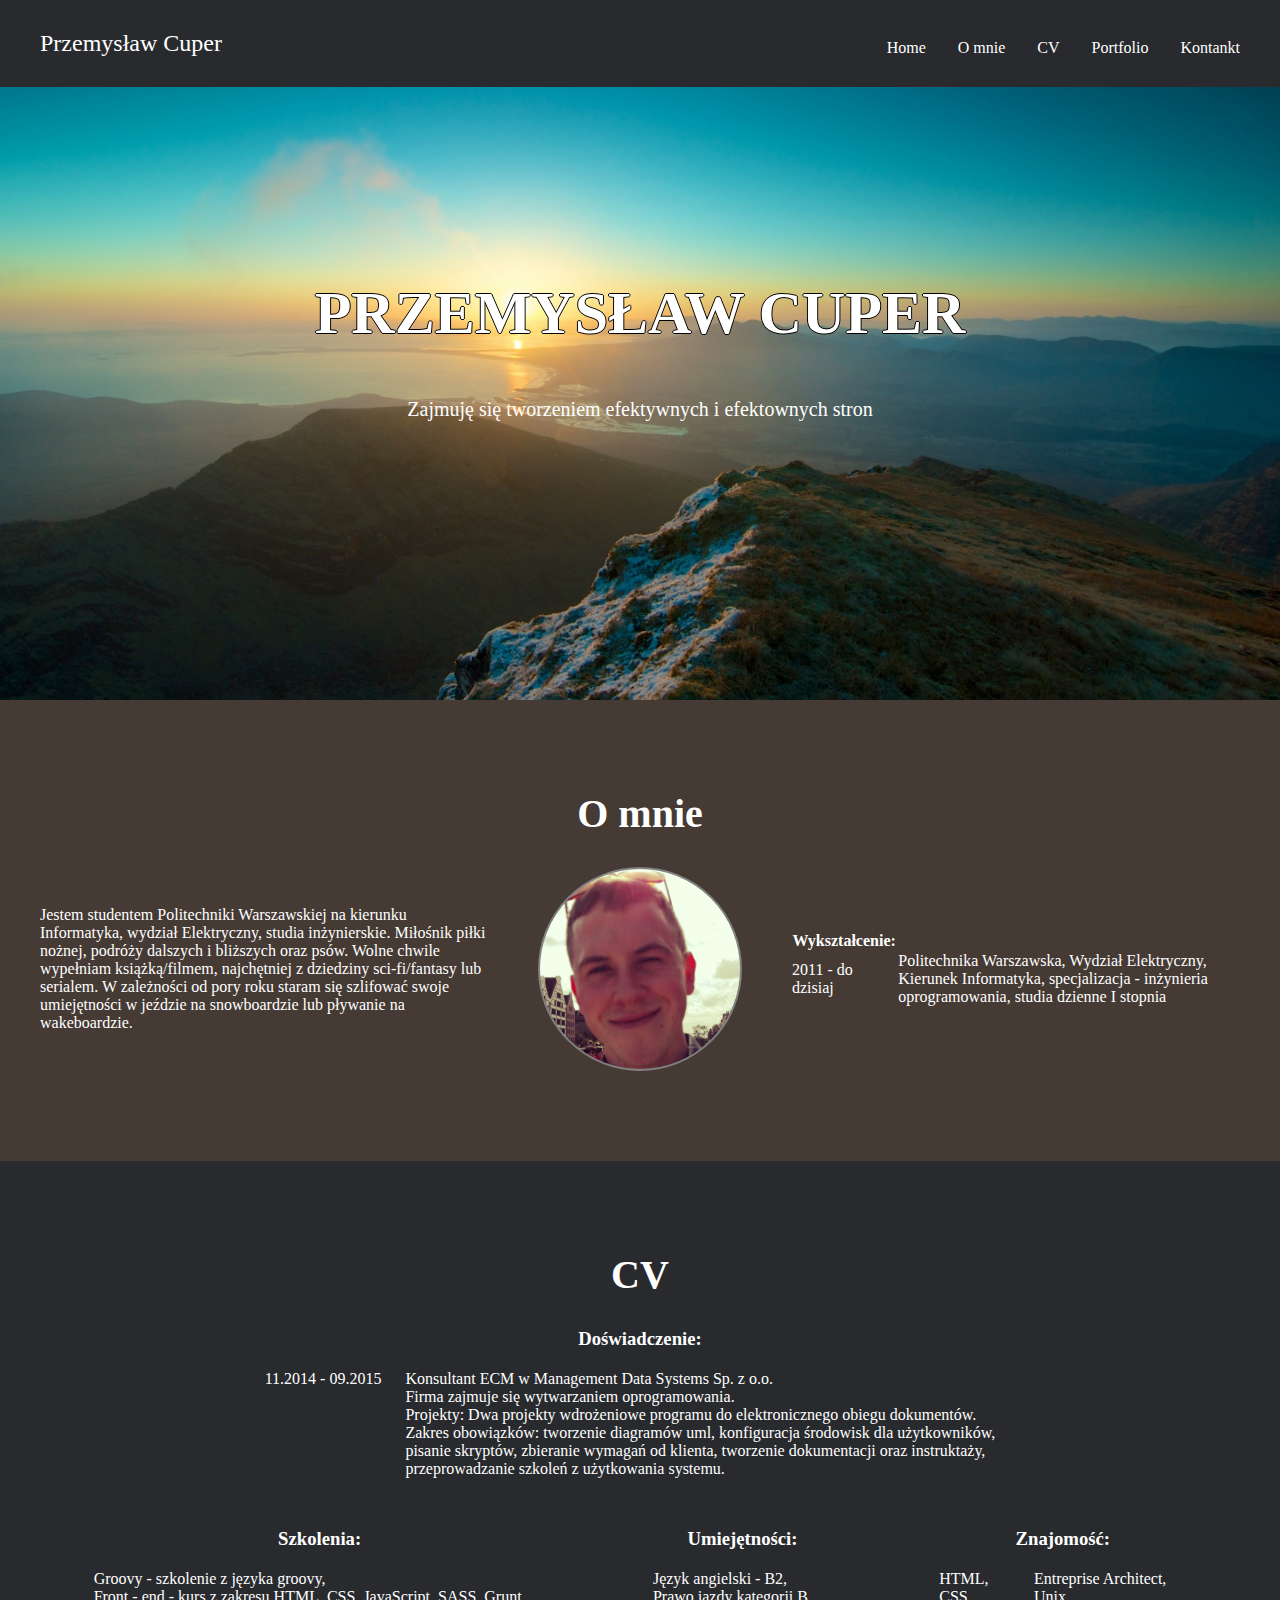
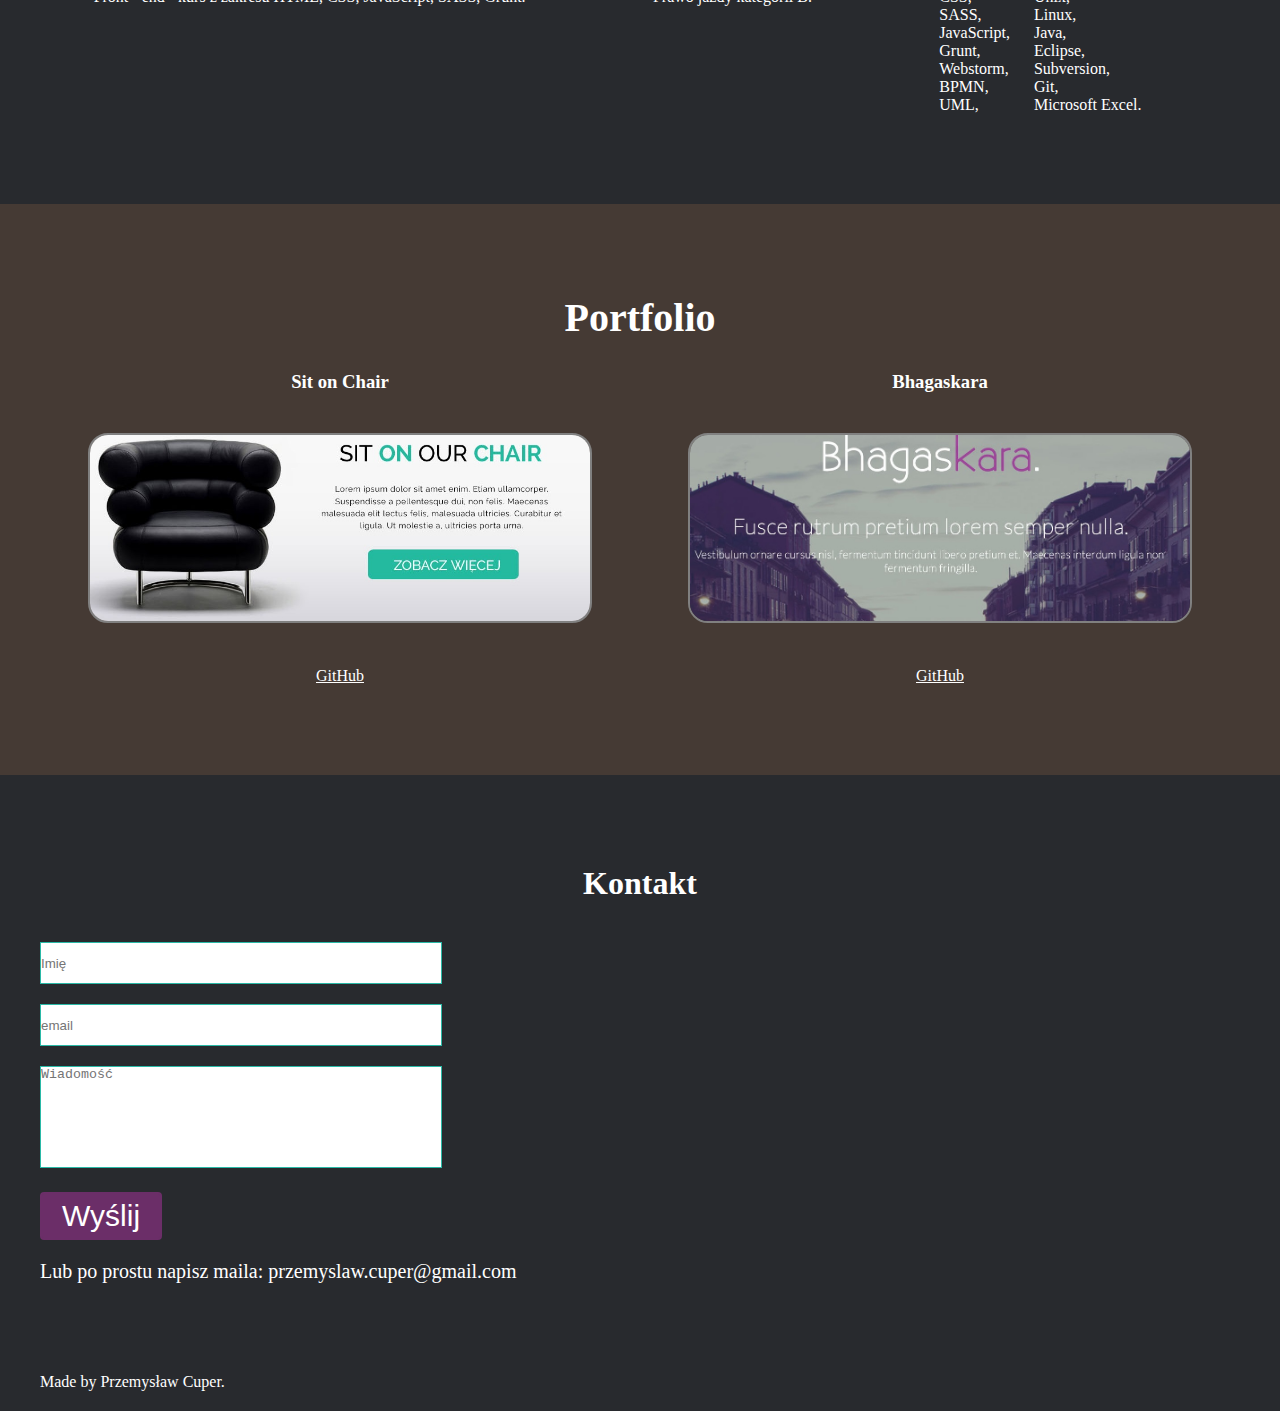
<file: index.html>
<!DOCTYPE html>
<html>
<head lang="en">
    <meta charset="UTF-8">
    <link rel="stylesheet" href="style.css">
    <title>Portfolio - Przemysław Cuper</title>
</head>
<body>
    <nav>
        <div class="nav">
            <a href="#">
                Przemysław Cuper
            </a>
            <ul>
                <li><a href="#home">Home</a></li>
                <li><a href="#about">O mnie</a></li>
                <li><a href="#cv">CV</a></li>
                <li><a href="#portfolio">Portfolio</a></li>
                <li><a href="#contact">Kontankt</a></li>
            </ul>
        </div>
    </nav>
    <header id="home">
        <h1><strong>PRZEMYSŁAW CUPER</strong></h1>
        <p>Zajmuję się tworzeniem efektywnych i efektownych stron</p>
    </header>
    <div id="about">
        <h1><strong>O mnie</strong></h1>
        <div class="about">
            <p class="introduction">
                Jestem studentem Politechniki Warszawskiej na kierunku Informatyka, wydział Elektryczny, studia
                inżynierskie. Miłośnik piłki nożnej, podróży dalszych i bliższych oraz psów. Wolne chwile wypełniam
                książką/filmem, najchętniej z dziedziny sci-fi/fantasy lub serialem. W zależności od pory roku staram
                się szlifować swoje umiejętności w jeździe na snowboardzie lub pływanie na wakeboardzie.
            </p>
            <div class="circle"></div>
            <div class="education">
                <table>
                    <tr>
                        <th>
                            Wykształcenie:
                        </th>
                    </tr>
                    <tr>
                        <td>
                            2011 - do dzisiaj
                        </td>
                        <td>
                            Politechnika Warszawska, Wydział Elektryczny, Kierunek Informatyka,
                            specjalizacja - inżynieria oprogramowania, studia dzienne I stopnia
                        </td>
                    </tr>
                </table>
            </div>
        </div>
    </div>
    <div id="cv">
        <h1><strong>CV</strong></h1>
        <div class="cv">
            <div class="experience">
                <h3>Doświadczenie:</h3>
                <p>11.2014 - 09.2015</p>
                <p>Konsultant ECM w Management Data Systems Sp. z o.o.<br>
                    Firma zajmuje się wytwarzaniem oprogramowania.<br>
                    Projekty: Dwa projekty wdrożeniowe programu do elektronicznego obiegu dokumentów.<br>
                    Zakres obowiązków: tworzenie diagramów uml, konfiguracja środowisk dla użytkowników,<br> pisanie skryptów, zbieranie wymagań od klienta, tworzenie dokumentacji oraz instruktaży,<br> przeprowadzanie szkoleń z użytkowania systemu.
                </p>


            </div>
            <div class="knowledge">
                <div class="trainings">
                    <h3>Szkolenia:</h3>
                    <ul>
                        <li>
                            Groovy - szkolenie z języka groovy,
                        </li>
                        <li>
                            Front - end - kurs z zakresu HTML, CSS, JavaScript, SASS, Grunt.
                        </li>
                    </ul>
                </div>
                <div class="skills">
                    <h3>Umiejętności:</h3>
                    <ul>
                        <li>
                            Język angielski - B2,
                        </li>
                        <li>
                            Prawo jazdy kategorii B.
                        </li>
                    </ul>
                </div>
                <div class="knows">
                    <h3>Znajomość:</h3>
                    <ul>
                        <li>
                            HTML,
                        </li>
                        <li>
                            CSS,
                        </li>
                        <li>
                            SASS,
                        </li>
                        <li>
                            JavaScript,
                        </li>
                        <li>
                            Grunt,
                        </li>
                        <li>
                            Webstorm,
                        </li>
                        <li>
                            BPMN,
                        </li>
                        <li>
                            UML,
                        </li>
                    </ul>
                    <ul>
                        <li>
                            Entreprise Architect,
                        </li>
                        <li>
                            Unix,
                        </li>
                        <li>
                            Linux,
                        </li>
                        <li>
                            Java,
                        </li>
                        <li>
                            Eclipse,
                        </li>
                        <li>
                            Subversion,
                        </li>
                        <li>
                            Git,
                        </li>
                        <li>
                            Microsoft Excel.
                        </li>
                    </ul>
                </div>
            </div>
        </div>
    </div>
    <div id="portfolio">
        <h1><strong>Portfolio</strong></h1>
        <div class="portfolio">
            <div class="chair">
                <h3>Sit on Chair</h3>
                <a href="chairs/index.html"><img src="images/chairs.jpg"></a>
                <a href="https://github.com/Handeras/Warsztat-1-i-2">GitHub</a>
            </div>
            <div class="bhagaskara">
                <h3>Bhagaskara</h3>
                <a href="bhagaskara/index.html"><img src="images/bhagaskara.jpg"></a>
                <a href="https://github.com/Handeras/Kurs-Front-End---Warsztat-3">GitHub</a>
            </div>
        </div>
    </div>
    <div id="contact">
        <h1><strong>Kontakt</strong></h1>
        <div class="contact">
            <input type="text" name="name" placeholder="Imię">
            <input type="text" name="mail" placeholder="email">
            <textarea placeholder="Wiadomość"></textarea>
            <button>Wyślij</button>
            <p>Lub po prostu napisz maila: przemyslaw.cuper@gmail.com</p>
        </div>
    </div>
    <footer>
        Made by Przemysław Cuper.
    </footer>
</body>
</html>
</file>
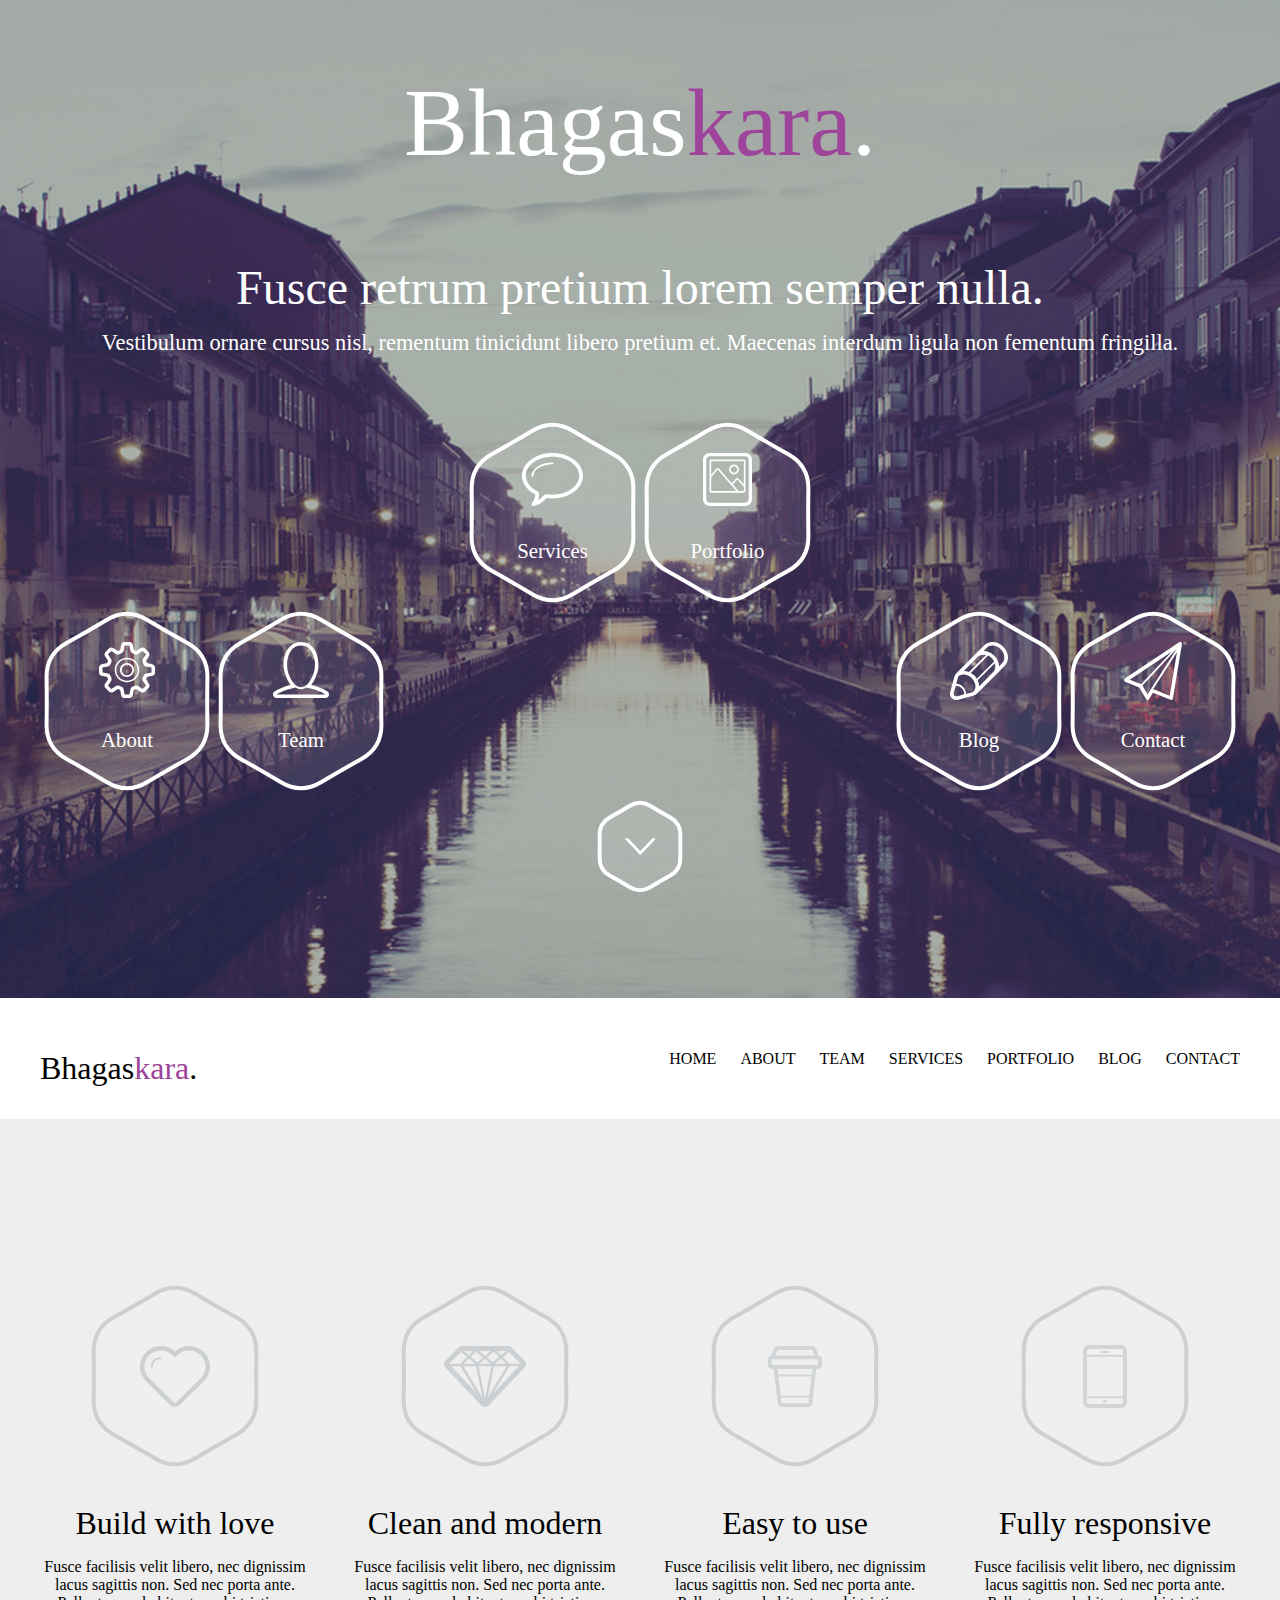
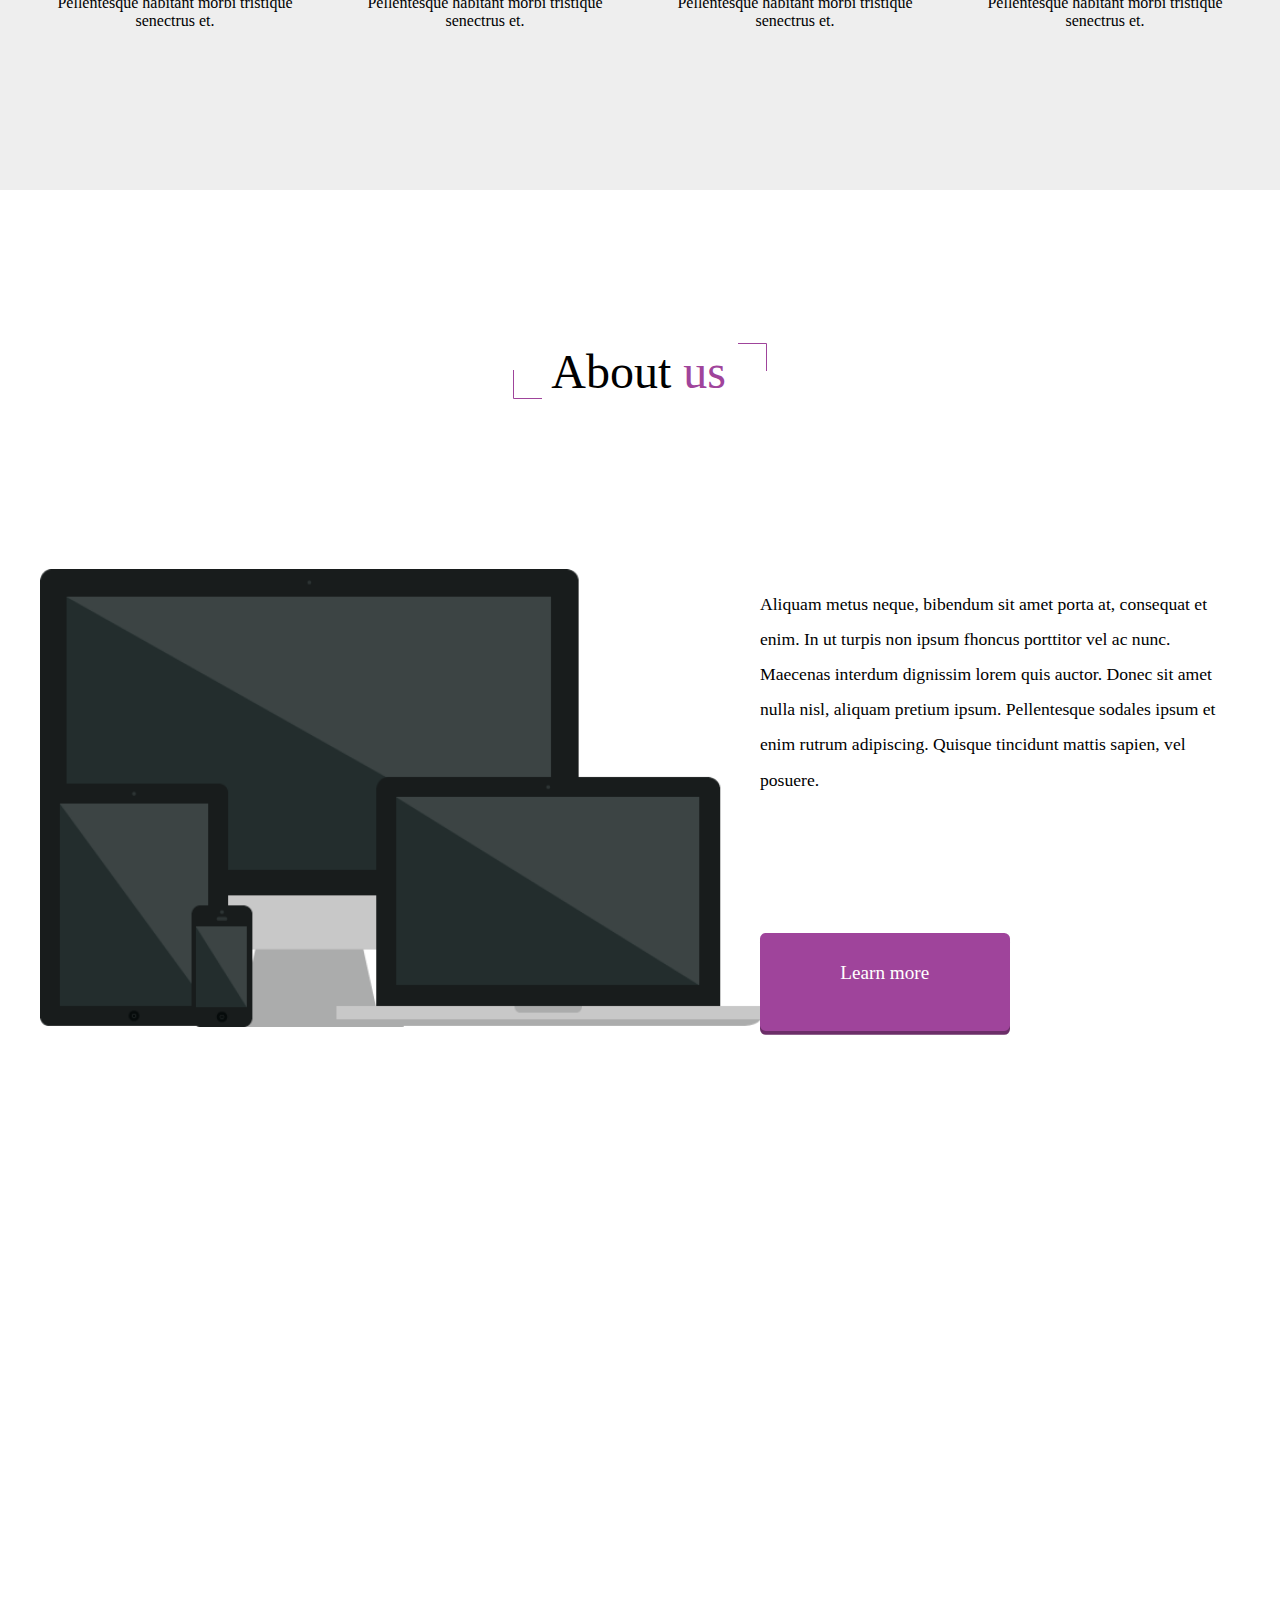
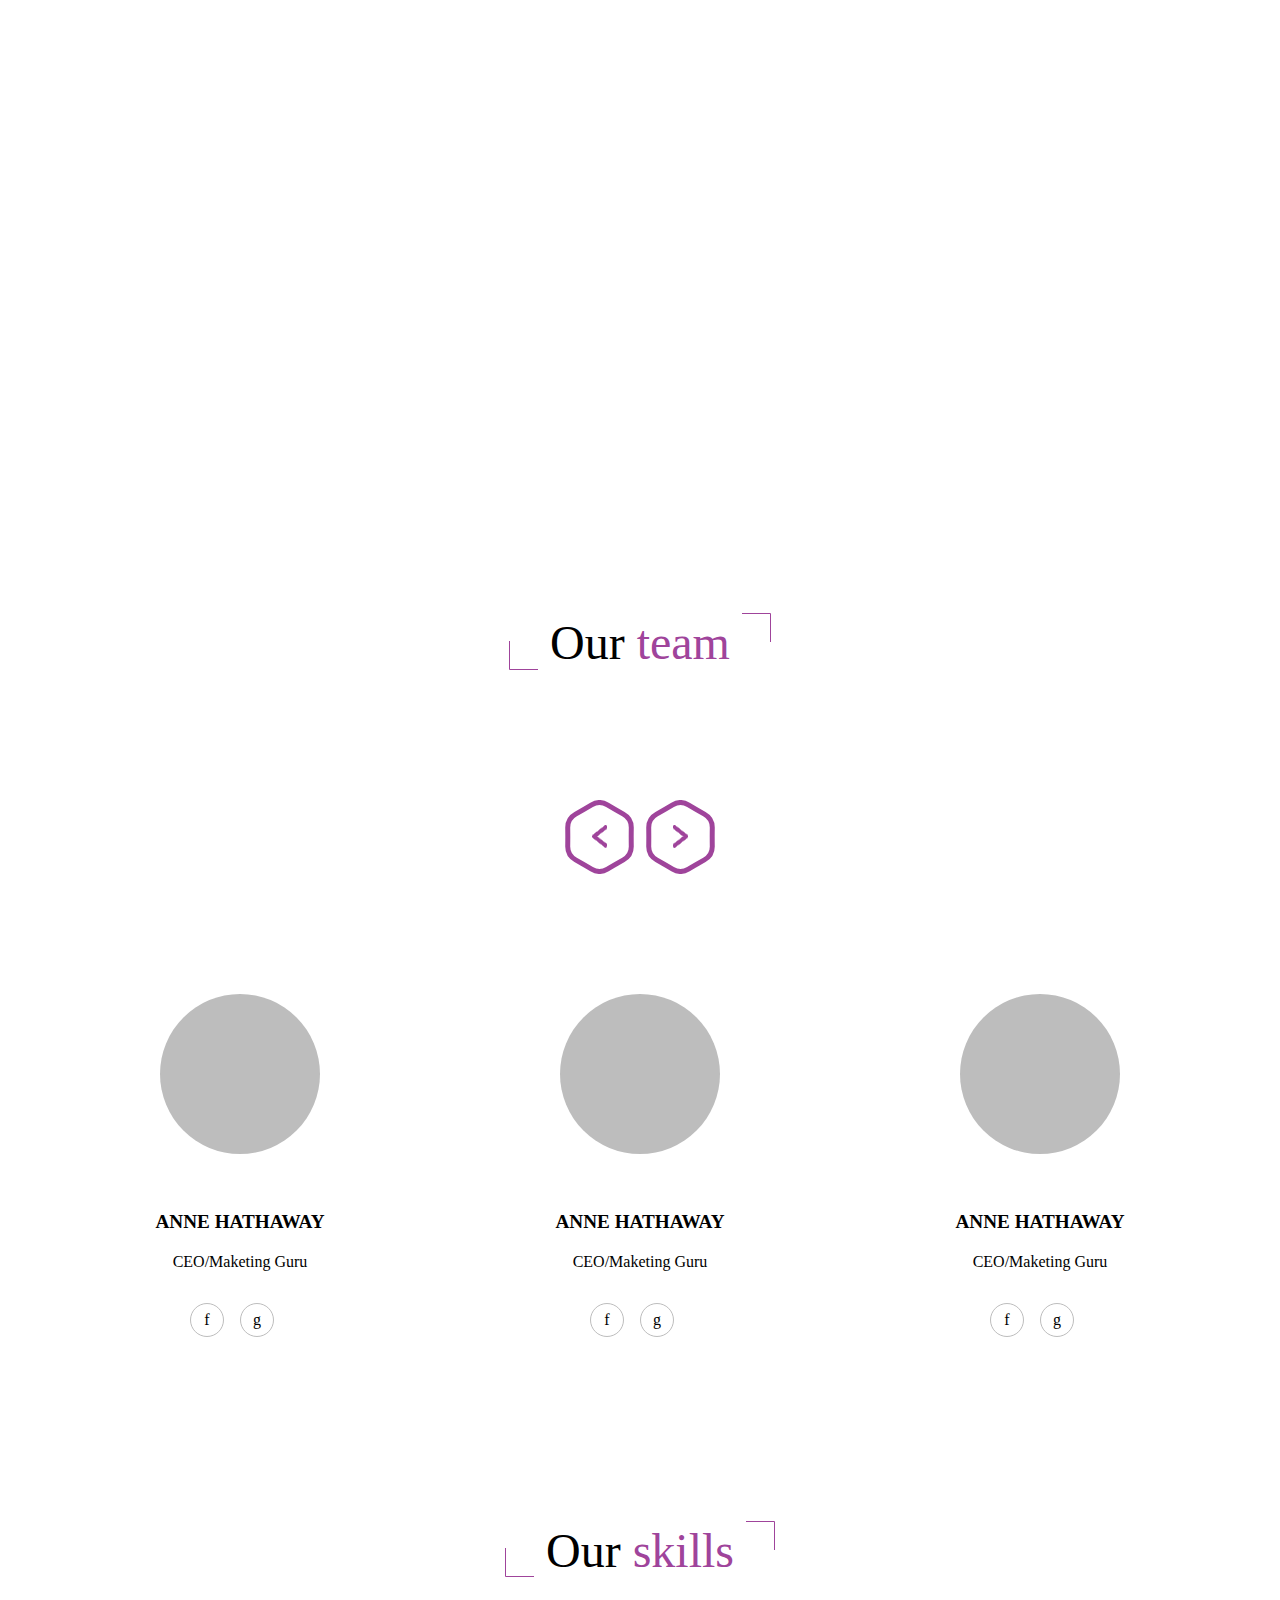
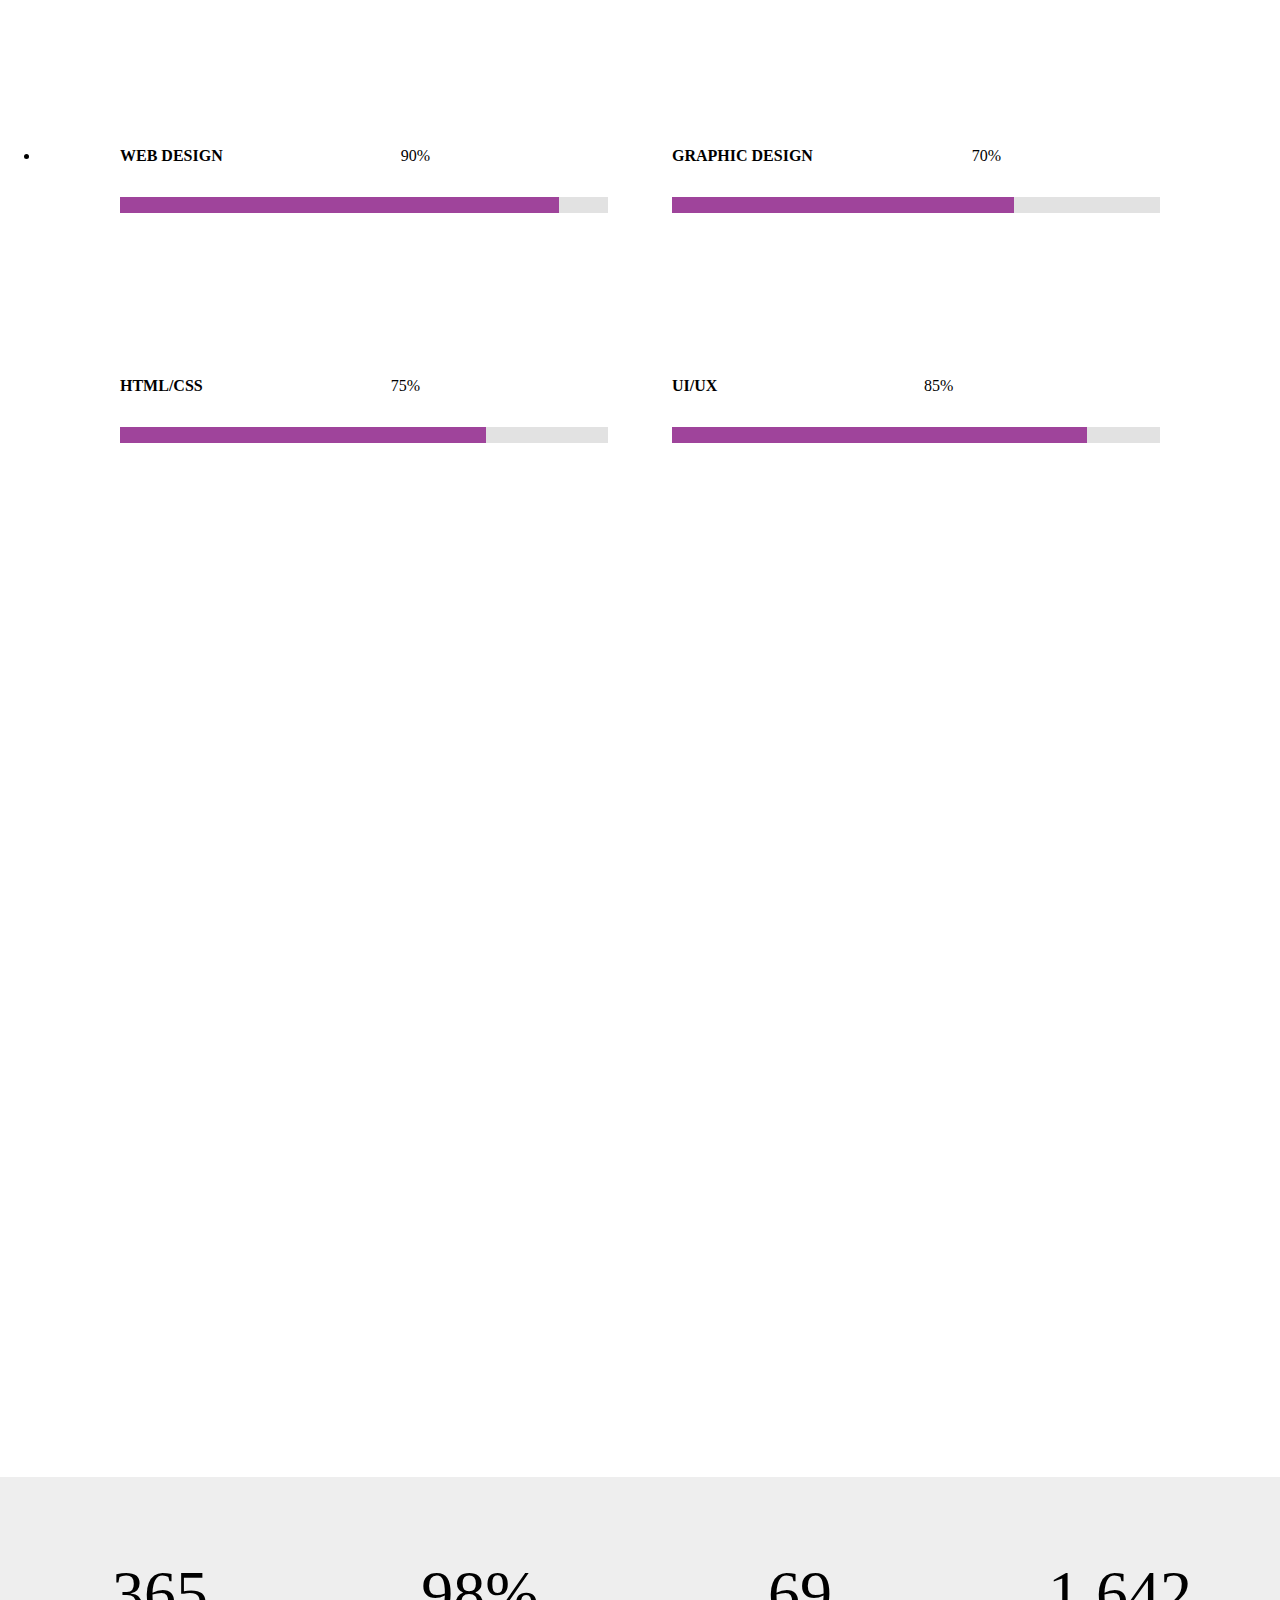
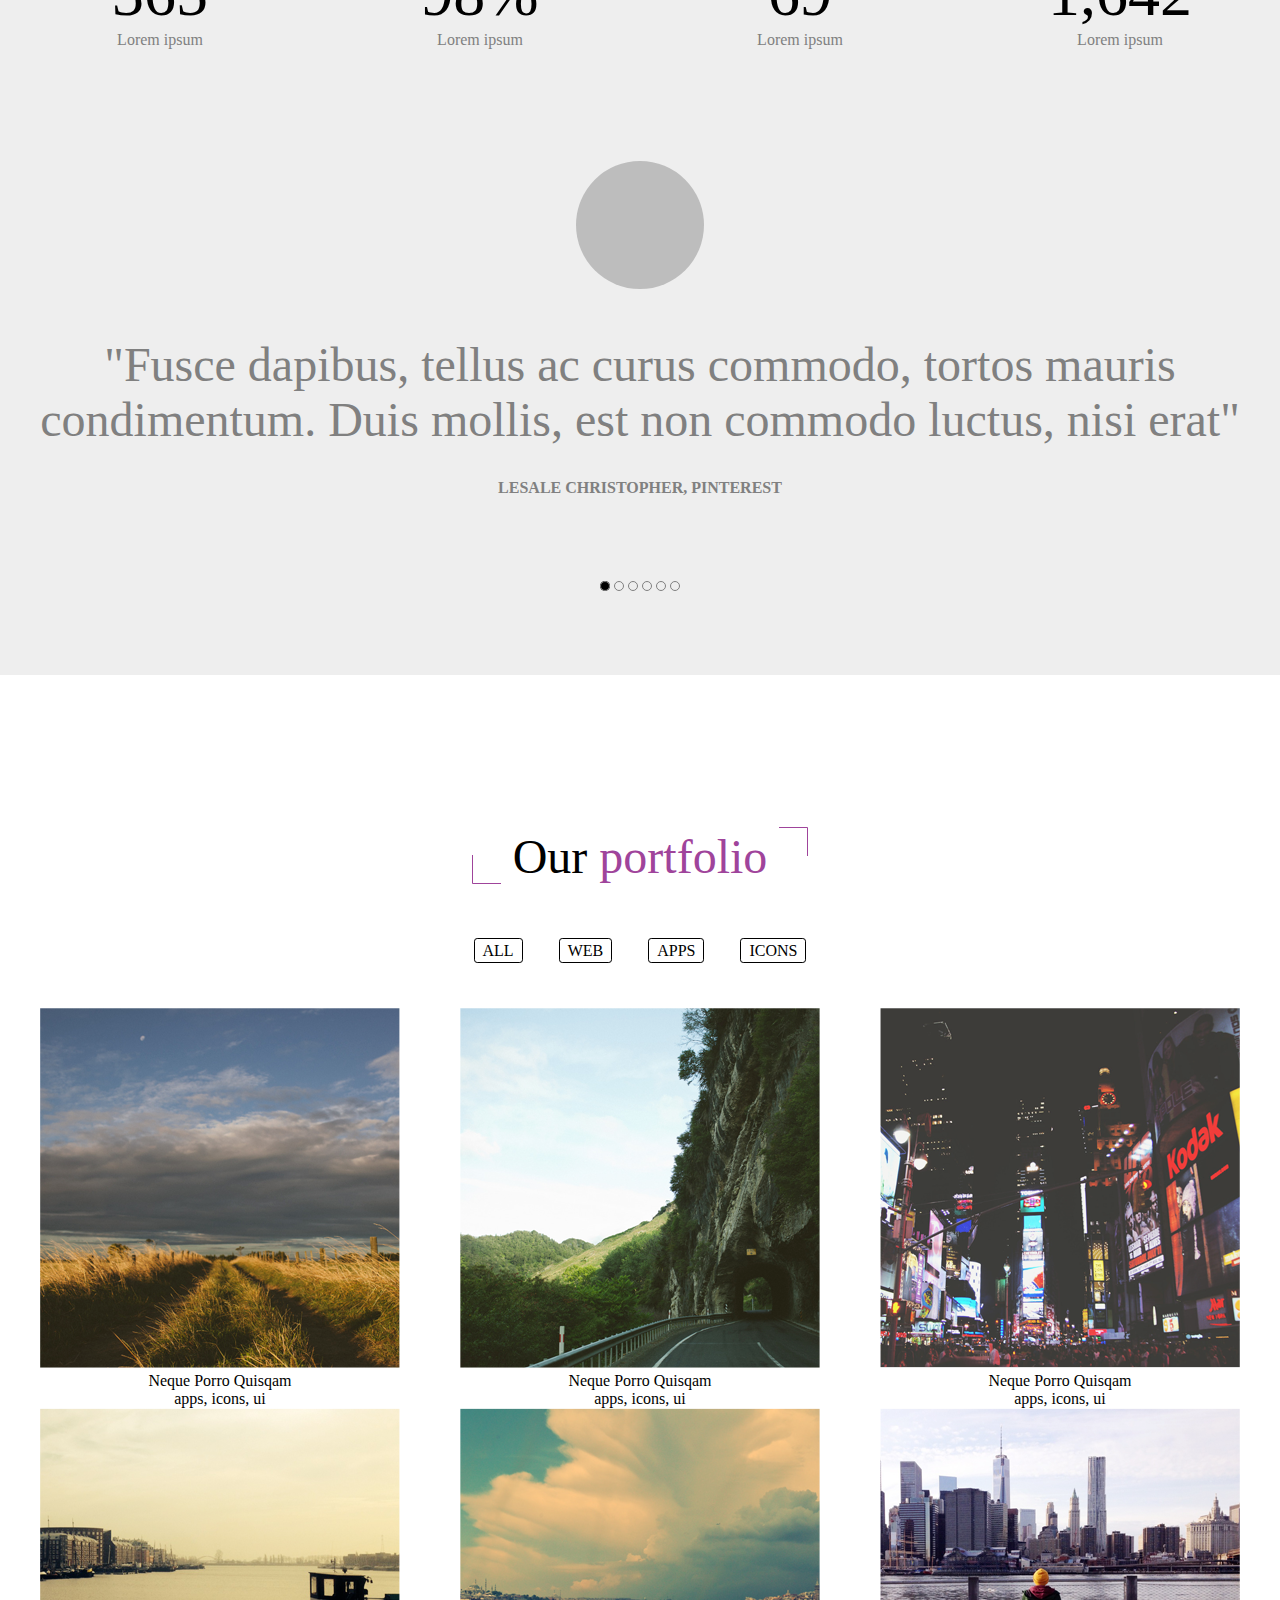
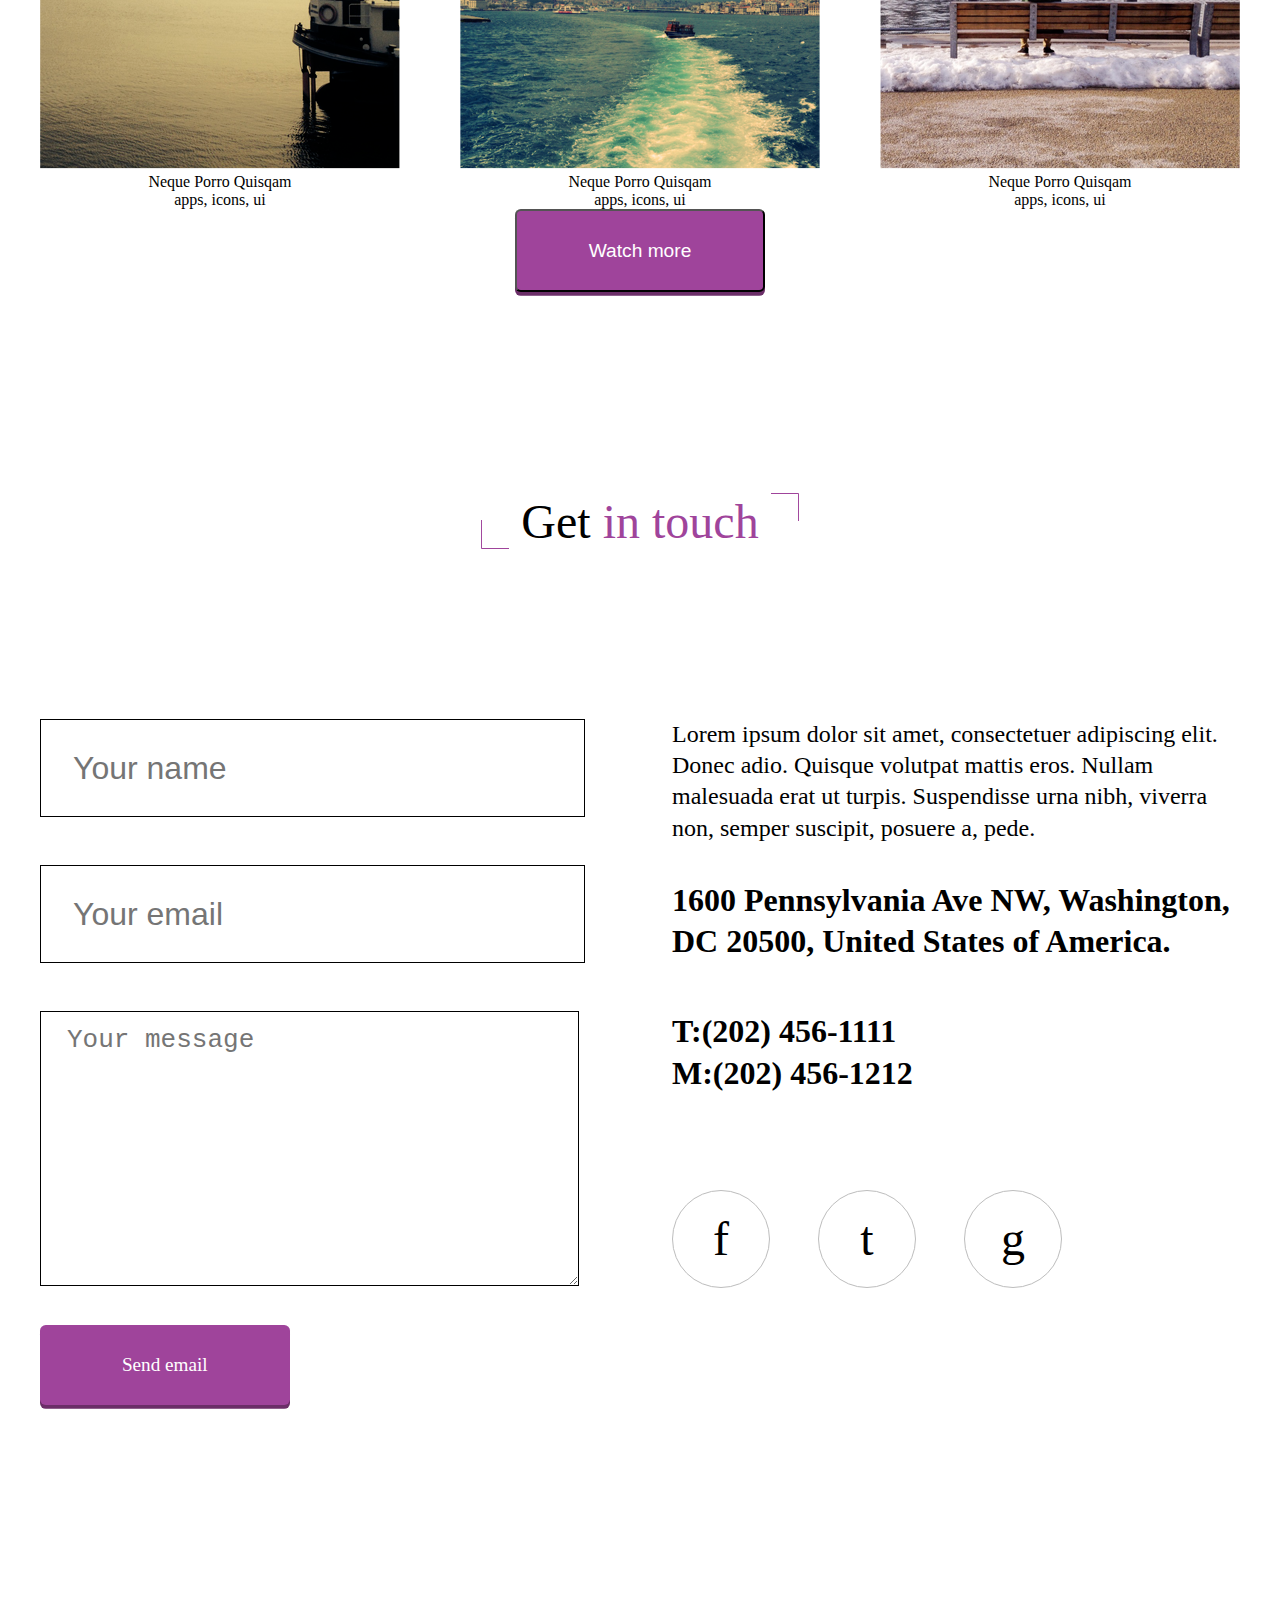
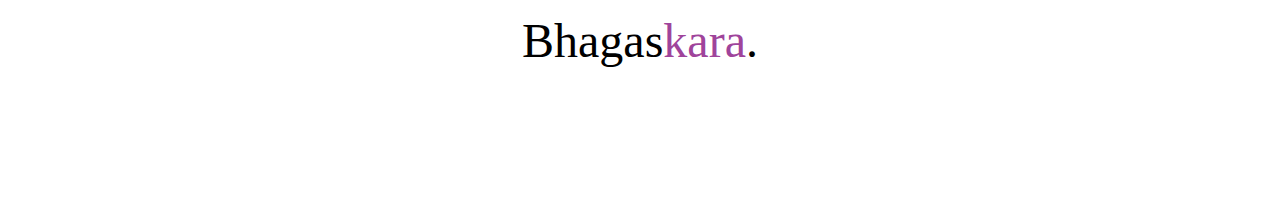
<file: bhagaskara/index.html>
<!DOCTYPE html>
<html dir="ltr" lang ="pl">
<head>
    <meta charset="UTF-8">
    <title>Bhagaskara</title>
    <link rel="stylesheet" href="css/style.css">
    <script src="js/jquery-2.1.4.js"></script>
    <script src="js/app.js"></script>
</head>
<body>
<header id="home" data-nav="navi">
    <div class="headerText">
        <p class="headerText">Bhagas<span class="purple">kara</span>.</p>
        <p>Fusce retrum pretium lorem semper nulla.</p>
        <p>Vestibulum ornare cursus nisl, rementum tinicidunt libero pretium et. Maecenas interdum ligula non fementum fringilla.</p>
    </div>
    <div class="headerButtons">
        <div class="topColumn">
            <a href="#services"><img class="first" src="images/header/bubble.svg"><p class="first">Services</p></a>
            <a href="#portfolio"><img class="second" src="images/header/photo.svg"><p class="second">Portfolio</p></a>
        </div>
        <div class="middleColumn">
            <div class="leftRow">
                <a href="#about"><img class="first" src="images/header/settings.svg"><p class="first">About</p></a>
                <a href="#team"><img class="second" src="images/header/user.svg"><p class="second">Team</p></a>
            </div>
            <div class="rightRow">
                <a href="#blog"><img class="first" src="images/header/pen.svg"><p class="first">Blog</p></a>
                <a href="#contact"><img class="second" src="images/header/paperplane.svg"><p class="second">Contact</p></a>
            </div>
        </div>
        <div class="botColumn">
            <a href="#navi"><img src="images/header/arrow.png"></a>
        </div>
    </div>
</header>
<nav id="navi">
    <div class="navi">
        <p>Bhagas<span class="purple">kara</span>.</p>
        <ul>
            <li><a href="#home">HOME</a></li>
            <li><a href="#about">ABOUT</a></li>
            <li><a href="#team">TEAM</a></li>
            <li><a href="#services">SERVICES</a></li>
            <li><a href="#portfolio">PORTFOLIO</a></li>
            <li><a href="#blog">BLOG</a></li>
            <li><a href="#contact">CONTACT</a></li>
        </ul>
    </div>
</nav>
<section class="feature">
    <div class="container">
        <div class="column-1">
            <figure><a><img src="images/feature/heart.svg"></a></figure>
            <p>Build with love</p>
            <p>Fusce facilisis velit libero, nec dignissim lacus sagittis non. Sed nec porta ante. Pellentesque habitant morbi tristique senectrus et.</p>
        </div>
        <div class="column-2">
            <figure><a><img src="images/feature/diamond.svg"></a></figure>
            <p>Clean and modern</p>
            <p>Fusce facilisis velit libero, nec dignissim lacus sagittis non. Sed nec porta ante. Pellentesque habitant morbi tristique senectrus et.</p>
        </div>
        <div class="column-3">
            <figure><a><img src="images/feature/cup.svg"></a></figure>
            <p>Easy to use</p>
            <p>Fusce facilisis velit libero, nec dignissim lacus sagittis non. Sed nec porta ante. Pellentesque habitant morbi tristique senectrus et.</p>
        </div>
        <div class="column-4">
            <figure><a><img src="images/feature/phone.svg"></a></figure>
            <p>Fully responsive</p>
            <p>Fusce facilisis velit libero, nec dignissim lacus sagittis non. Sed nec porta ante. Pellentesque habitant morbi tristique senectrus et.</p>
        </div>
    </div>
</section>
<section id="about" class="about" data-nav="navi">
    <div class="name">
        <p><sub><img src="images/about/arrow-bottom.svg"></sub>
            About <span class="purple">us</span>
            <sup><img src="images/about/arrow-top.svg"></sup></p>
    </div>
    <div class="container">
        <div class="column-1">
            <img src="images/about/mockup.png">
        </div>
        <div class="column-2">
            <p>Aliquam metus neque, bibendum sit amet porta at, consequat et enim. In ut turpis non ipsum fhoncus porttitor vel ac nunc. Maecenas interdum dignissim lorem quis auctor. Donec sit amet nulla nisl, aliquam pretium ipsum. Pellentesque sodales ipsum et enim rutrum adipiscing. Quisque tincidunt mattis sapien, vel posuere.</p>
            <a href="#">Learn more</a>
        </div>
    </div>
</section>
<section class="bgRow">
    <figure><img src="images/quote/icon.svg"></figure>
    <p>We lorem and ipsum your aliquam</p>
</section>
<section id="team" class="ourTeam" data-nav="navi">
    <div class="name">
        <p><sub><img src="images/about/arrow-bottom.svg"></sub>
            Our <span class="purple">team</span>
            <sup><img src="images/about/arrow-top.svg"></sup></p>
    </div>
    <div class="container">
        <div class="listArrows">
            <a class="left"><img src="images/team/arrow-left.png"></a><a class="right"><img src="images/team/arrow-right.png"></a>
        </div>
        <ul>
            <li><div class="circle"></div><p class="name">ANNE HATHAWAY</p><p>CEO/Maketing Guru</p><div><div class="smallCircle"><a href="#">f</a></div><div class="smallCircle"><a href="#">g</a></div></div></li>
            <li><div class="circle"></div><p class="name">ANNE HATHAWAY</p><p>CEO/Maketing Guru</p><div><div class="smallCircle"><a href="#">f</a></div><div class="smallCircle"><a href="#">g</a></div></div></li>
            <li><div class="circle"></div><p class="name">ANNE HATHAWAY</p><p>CEO/Maketing Guru</p><div><div class="smallCircle"><a href="#">f</a></div><div class="smallCircle"><a href="#">g</a></div></div></li>
        </ul>
    </div>
</section>
<section id="blog" class="skills" data-nav="navi">
    <div class="name">
        <p><sub><img src="images/about/arrow-bottom.svg"></sub>
            Our <span class="purple">skills</span>
            <sup><img src="images/about/arrow-top.svg"></sup></p>
    </div>
    <ul>
        <li>
            dfgdfgdfg
        </li>
        <li>
            <div class="container">
                <div class="col">
                    <p>WEB DESIGN</p>
                    <p>90%</p>
                    <div class="bars">
                        <div class="bar-11"></div><div class="bar-12"></div>
                    </div>
                </div>
                <div class="col">
                    <p>GRAPHIC DESIGN</p>
                    <p>70%</p>
                    <div class="bars">
                        <div class="bar-21"></div><div class="bar-22"></div>
                    </div>
                </div>
            </div>
            <div class="container">
                <div class="col">
                    <p>HTML/CSS</p>
                    <p>75%</p>
                    <div class="bars">
                        <div class="bar-31"></div><div class="bar-32"></div>
                    </div>
                </div>
                <div class="col">
                    <p>UI/UX</p>
                    <p>85%</p>
                    <div class="bars">
                        <div class="bar-41"></div><div class="bar-42"></div>
                    </div>
                </div>
            </div>
        </li>
        <li>
            Bla Bla bLA
        </li>
    </ul>
</section>
<section id="services" class="service" data-nav="navi">
    <figure><img src="images/service/icon.svg"></figure>
    <p>Our services will lorem and ipsum your aliquam</p>
</section>
<section class="testimonials">
    <div class="percentages">
        <div class="perc-1">
            <p>365</p>
            <p>Lorem ipsum</p>
        </div>
        <div class="perc-2">
            <p>98%</p>
            <p>Lorem ipsum</p>
        </div>
        <div class="perc-3">
            <p>69</p>
            <p>Lorem ipsum</p>
        </div>
        <div class="perc-4">
            <p>1,642</p>
            <p>Lorem ipsum</p>
        </div>
    </div>
    <div class="images">
        <ul>
            <li>
                <div class="circle"></div>
                <p>"Fusce dapibus, tellus ac curus commodo, tortos mauris condimentum. Duis mollis, est non commodo luctus, nisi erat"</p>
                <p>LESALE CHRISTOPHER, PINTEREST</p>
            </li>
            <li>
                <div class="circle"></div>
                <p>"Fusce dapibus, tellus ac curus commodo, tortos mauris condimentum. Duis mollis, est non commodo luctus, nisi erat"</p>
                <p>Człowiek nr 2</p>
            </li>
            <li>
                <div class="circle"></div>
                <p>"Fusce dapibus, tellus ac curus commodo, tortos mauris condimentum. Duis mollis, est non commodo luctus, nisi erat"</p>
                <p>Człowiek nr 3</p>
            </li>
            <li>
                <div class="circle"></div>
                <p>"Fusce dapibus, tellus ac curus commodo, tortos mauris condimentum. Duis mollis, est non commodo luctus, nisi erat"</p>
                <p>Człowiek nr 4</p>
            </li>
            <li>
                <div class="circle"></div>
                <p>"Fusce dapibus, tellus ac curus commodo, tortos mauris condimentum. Duis mollis, est non commodo luctus, nisi erat"</p>
                <p>Człowiek nr 5</p>
            </li>
            <li>
                <div class="circle"></div>
                <p>"Fusce dapibus, tellus ac curus commodo, tortos mauris condimentum. Duis mollis, est non commodo luctus, nisi erat"</p>
                <p>Człowiek nr 6</p>
            </li>
        </ul>
    </div>
    <div class="slider">
        <ul>
            <li><div class="circle"></div></li>
            <li><div class="circle"></div></li>
            <li><div class="circle"></div></li>
            <li><div class="circle"></div></li>
            <li><div class="circle"></div></li>
            <li><div class="circle"></div></li>
        </ul>
    </div>
</section>
<section id="portfolio" class="portfolio" data-nav="navi">
    <div class="name">
        <p><sub><img src="images/about/arrow-bottom.svg"></sub>
            Our <span class="purple">portfolio</span>
            <sup><img src="images/about/arrow-top.svg"></sup></p>
    </div>
    <div class="select">
        <ul>
            <li><a href="#">ALL</a></li>
            <li><a href="#">WEB</a></li>
            <li><a href="#">APPS</a></li>
            <li><a href="#">ICONS</a></li>
        </ul>
    </div>
    <div class="images">
        <div class="picture">
            <figure>
                <img src="images/tumblr_n2k1499dIp1st5lhmo1_1280.png">
                <img src="images/Hovercopy.png">
                <img class="lightBoxTrigger" src="images/+.svg">
                <p>Neque Porro Quisqam</p>
                <p>apps, icons, ui</p>
            </figure>
        </div>
        <div class="picture">
            <figure>
                <img src="images/tumblr_n2k15mq4xy1st5lhmo1_1280.png">
                <img src="images/Hovercopy.png">
                <img class="lightBoxTrigger" src="images/+.svg">
                <p>Neque Porro Quisqam</p>
                <p>apps, icons, ui</p>
            </figure>
        </div>
        <div class="picture">
            <figure>
                <img src="images/tumblr_n2k114hDQX1st5lhmo1_1280.png">
                <img src="images/Hovercopy.png">
                <img class="lightBoxTrigger" src="images/+.svg">
                <p>Neque Porro Quisqam</p>
                <p>apps, icons, ui</p>
            </figure>
        </div>
        <div class="picture">
            <figure>
                <img src="images/tumblr_n2k10foRBd1st5lhmo1_1280.png">
                <img src="images/Hovercopy.png">
                <img class="lightBoxTrigger" src="images/+.svg">
                <p>Neque Porro Quisqam</p>
                <p>apps, icons, ui</p>
            </figure>
        </div>
        <div class="picture">
            <figure>
                <img src="images/tumblr_n2k0y8bxXE1st5lhmo1_1280.png">
                <img src="images/Hovercopy.png">
                <img class="lightBoxTrigger" src="images/+.svg">
                <p>Neque Porro Quisqam</p>
                <p>apps, icons, ui</p>
            </figure>
        </div>
        <div class="picture">
            <figure>
                <img src="images/tumblr_n1ipqbCLKd1st5lhmo1_1280.png">
                <img src="images/Hovercopy.png">
                <img class="lightBoxTrigger" src="images/+.svg">
                <p>Neque Porro Quisqam</p>
                <p>apps, icons, ui</p>
            </figure>
        </div>
        <div class="picture hidden">
            <figure>
                <img src="images/tumblr_n2k1499dIp1st5lhmo1_1280.png">
                <img src="images/Hovercopy.png">
                <img class="lightBoxTrigger" src="images/+.svg">
                <p>Neque Porro Quisqam</p>
                <p>apps, icons, ui</p>
            </figure>
        </div>
        <div class="picture hidden">
            <figure>
                <img src="images/tumblr_n2k15mq4xy1st5lhmo1_1280.png">
                <img src="images/Hovercopy.png">
                <img class="lightBoxTrigger" src="images/+.svg">
                <p>Neque Porro Quisqam</p>
                <p>apps, icons, ui</p>
            </figure>
        </div>
        <div class="picture hidden">
            <figure>
                <img src="images/tumblr_n2k114hDQX1st5lhmo1_1280.png">
                <img src="images/Hovercopy.png">
                <img class="lightBoxTrigger" src="images/+.svg">
                <p>Neque Porro Quisqam</p>
                <p>apps, icons, ui</p>
            </figure>
        </div>
        <div class="picture hidden">
            <figure>
                <img src="images/tumblr_n2k10foRBd1st5lhmo1_1280.png">
                <img src="images/Hovercopy.png">
                <img class="lightBoxTrigger" src="images/+.svg">
                <p>Neque Porro Quisqam</p>
                <p>apps, icons, ui</p>
            </figure>
        </div>
        <div class="picture hidden">
            <figure>
                <img src="images/tumblr_n2k0y8bxXE1st5lhmo1_1280.png">
                <img src="images/Hovercopy.png">
                <img class="lightBoxTrigger" src="images/+.svg">
                <p>Neque Porro Quisqam</p>
                <p>apps, icons, ui</p>
            </figure>
        </div>
        <div class="picture hidden">
            <figure>
                <img src="images/tumblr_n1ipqbCLKd1st5lhmo1_1280.png">
                <img src="images/Hovercopy.png">
                <img class="lightBoxTrigger" src="images/+.svg">
                <p>Neque Porro Quisqam</p>
                <p>apps, icons, ui</p>
            </figure>
        </div>
    </div>
    <div class="more">
        <button>Watch more</button>
    </div>
</section>
<section id="contact" class="contact" data-nav="navi">
    <div class="name">
        <p><sub><img src="images/about/arrow-bottom.svg"></sub>
            Get <span class="purple">in touch</span>
            <sup><img src="images/about/arrow-top.svg"></sup></p>
    </div>
    <div class="container">
        <div class="data">
            <input type="text" name="name" placeholder="Your name">
            <input type="text" name="email" placeholder="Your email">
            <textarea name="message" placeholder="Your message"></textarea>
            <a href="#">Send email</a>
        </div>
        <div class="info">
            <p>
                Lorem ipsum dolor sit amet, consectetuer adipiscing elit. Donec adio. Quisque volutpat mattis eros. Nullam malesuada erat ut turpis. Suspendisse urna nibh, viverra non, semper suscipit, posuere a, pede.
            </p>
            <p>
                1600 Pennsylvania Ave NW, Washington,<br> DC 20500, United States of America.
            </p>
            <p>T:(202) 456-1111<br>M:(202) 456-1212</p>
            <p><div class="smallCircle"><a href="#">f</a></div><div class="smallCircle"><a href="#">t</a></div><div class="smallCircle"><a href="#">g</a></div>
        </div>
    </div>
</section>
<footer>
    <p>Bhagas<span class="purple">kara</span>.</p>
</footer>
</body>
</html>
</file>
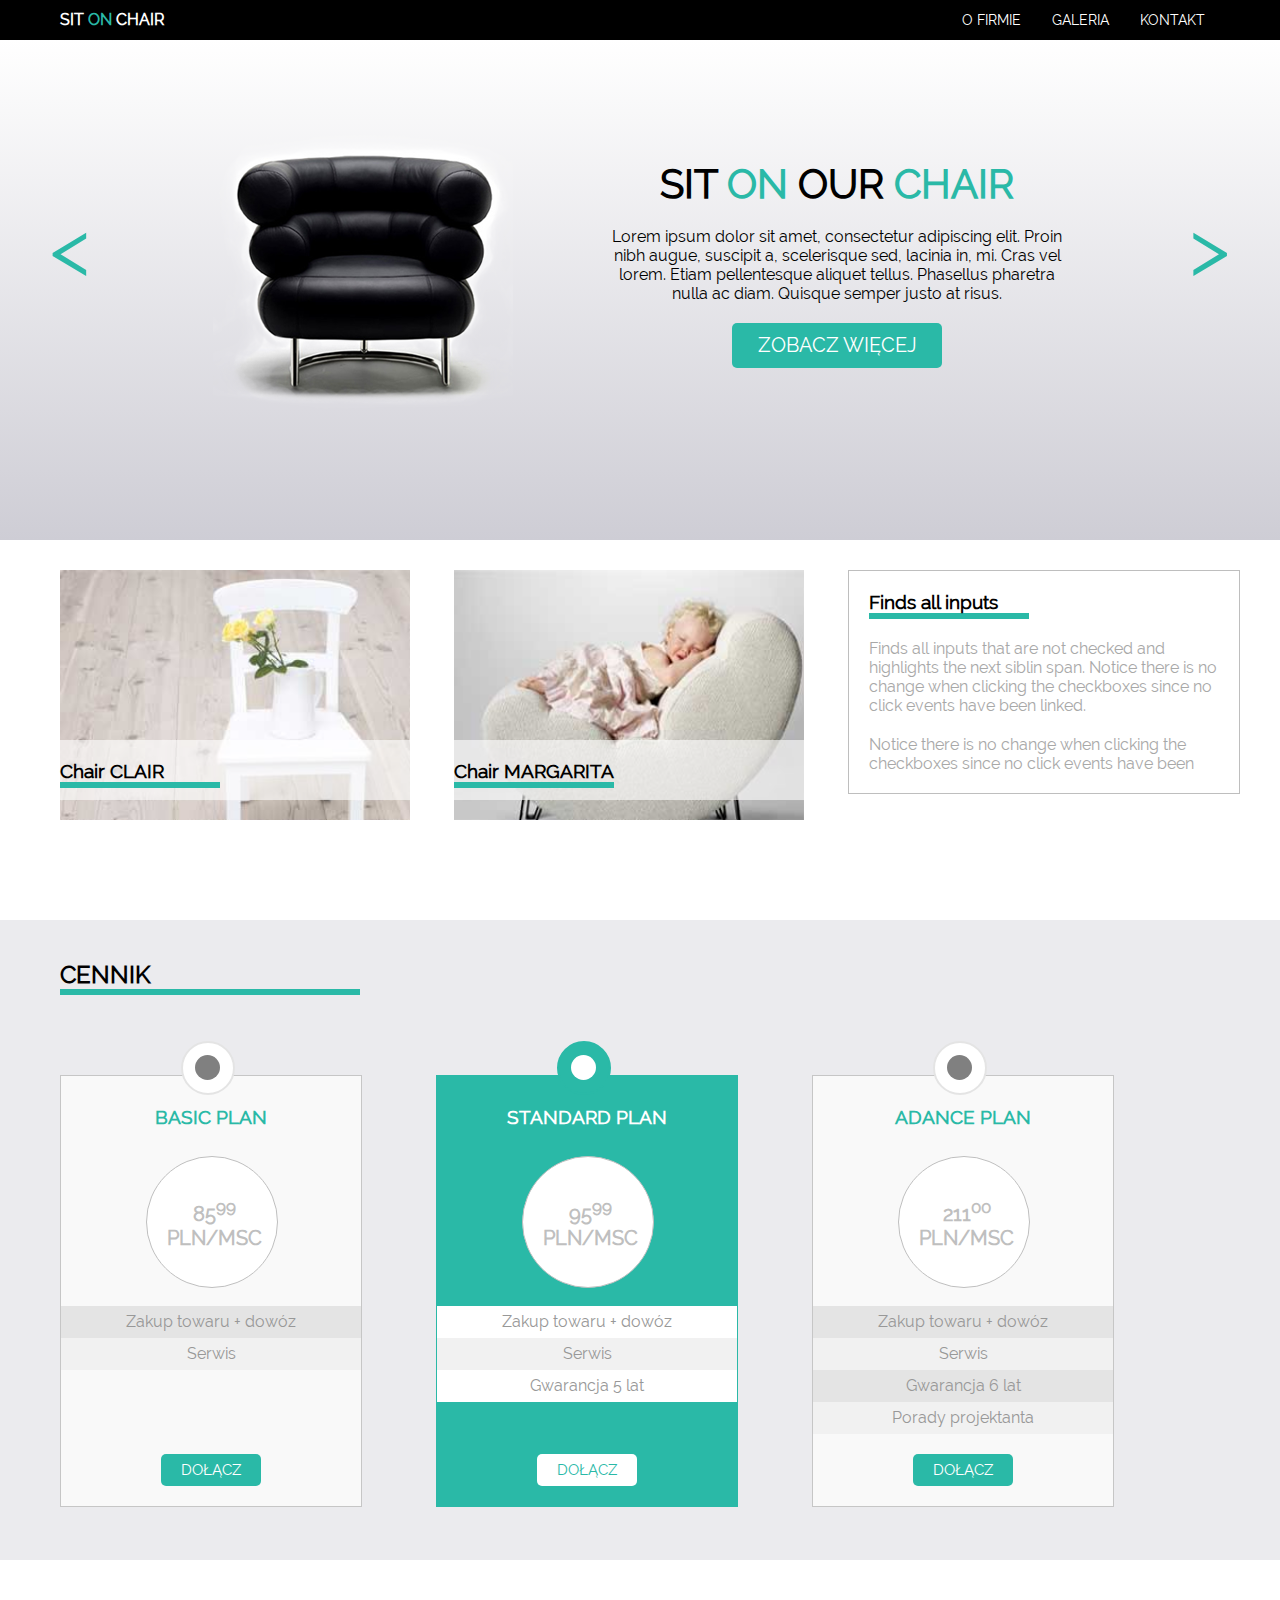
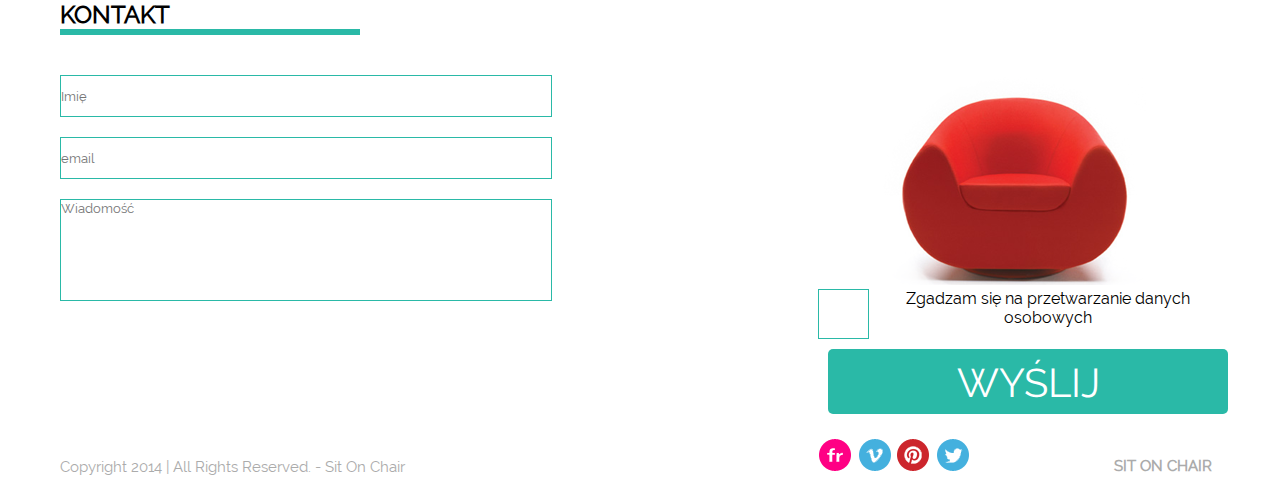
<file: chairs/index.html>
<!DOCTYPE html>
<html dir="ltr" lang ="pl">
<head>
    <meta charset="UTF-8">
    <title></title>
    <link rel="stylesheet" href="css/style.css">
    <script src="js/jquery-2.1.4.js"></script>
    <script src="js/app.js"></script>
</head>
<body>
    <div class="container">
        <nav>
            <p>SIT <span>ON</span> CHAIR</p>
            <ul>
                <li><a href="#">KONTAKT</a></li>
                <li><a href="#">GALERIA</a></li>
                <li><a href="#">O FIRMIE</a>
                    <ul class="arrow_box">
                        <li><a href="#">Aktualności</a></li>
                        <li><a href="#">Nasz team</a></li>
                        <li><a href="#">Historia</a></li>
                    </ul>
                </li>
            </ul>
        </nav>
        <article class="top">
            <div class="leftArrow">
                <p><</p>
            </div>
            <div class="rightArrow">
                <p>></p>
            </div>
            <div class="top_content">
                <li><img src="images/black_chair.png"></li>
                <li><img src="images/red.png"></li>
                <li><img src="images/orange.png"></li>
            </div>
            <div class="top_text">
                <p>SIT <span>ON</span> OUR <span>CHAIR</span></p>
                <p>Lorem ipsum dolor sit amet, consectetur adipiscing elit. Proin nibh augue, suscipit a, scelerisque sed, lacinia in, mi. Cras vel lorem. Etiam pellentesque aliquet tellus. Phasellus pharetra nulla ac diam. Quisque semper justo at risus.</p>
                <a href="#">ZOBACZ WIĘCEJ</a>
            </div>
        </article>
        <div class="offert">
            <article class="chair">
                <div class="chairHeader"><h3>Chair CLAIR</h3></div>
                <img src="images/box1_img.jpg">
            </article>
            <article class="chair">
                <div class="chairHeader"><h3>Chair MARGARITA</h3></div>
                <img src="images/box2_img.jpg">
            </article>
            <article class="offert_text">
                <h3>Finds all inputs</h3>
                <p>Finds all inputs that are not checked and highlights the next siblin span. Notice there is no change when clicking the checkboxes since no click events have been linked.</p>
                <p>Notice there is no change when clicking the checkboxes since no click events have been</p>
            </article>
        </div>
        <div class="cennik">
            <h2>CENNIK</h2>
            <article class="cennik_content">
                <h3><span>BASIC PLAN</span></h3>
                <div class="circle">
                    <p>85<sup>99</sup><br>PLN/MSC</p>
                </div>
                <table class="cennik_table_par">
                    <tr>
                        <td>Zakup towaru + dowóz</td>
                    </tr>
                    <tr>
                        <td>Serwis</td>
                    </tr>
                </table>
                <a href="#" class="button">DOŁĄCZ</a>
                <div class="circle1">
                    <div class="circle2"></div>
                </div>
            </article>
            <article class="cennik_content">
                <h3>STANDARD PLAN</h3>
                <div class="circle">
                    <p>95<sup>99</sup><br>PLN/MSC</p>
                </div>
                <table class="cennik_table_upar">
                    <tr>
                        <td>Zakup towaru + dowóz</td>
                    </tr>
                    <tr>
                        <td>Serwis</td>
                    </tr>
                    <tr>
                        <td>Gwarancja 5 lat</td>
                    </tr>
                </table>
                <a href="#" class="other_button">DOŁĄCZ</a>
                <div class="oc1">
                    <div class="oc2"></div>
                </div>
            </article>
            <article class="cennik_content">
                <h3><span>ADANCE PLAN</span></h3>
                <div class="circle">
                    <p>211<sup>00</sup><br>PLN/MSC</p>
                </div>
                <table class="cennik_table_par">
                    <tr>
                        <td>Zakup towaru + dowóz</td>
                    </tr>
                    <tr>
                        <td>Serwis</td>
                    </tr>
                    <tr>
                        <td>Gwarancja 6 lat</td>
                    </tr>
                    <tr>
                        <td>Porady projektanta</td>
                    </tr>
                </table>
                <a href="#" class="button">DOŁĄCZ</a>
                <div class="circle1">
                    <div class="circle2"></div>
                </div>
            </article>
        </div>
        <div class="contact">
            <h2>KONTAKT</h2>
            <div class="data">
                <input type="text" name="name" placeholder="Imię">
                <input type="text" name="mail" placeholder="email">
                <textarea placeholder="Wiadomość"></textarea>
            </div>
            <div class="send">
                <img src="images/red_chair.png">
                <div class="checkbox">
                    <input type="checkbox" id="osobowe">
                    <label for="osobowe">Zgadzam się na przetwarzanie danych osobowych</label>
                    <a href="#">WYŚLIJ</a>
                </div>
            </div>
        </div>
        <footer>
            <div class="copyright">
                <p>Copyright 2014 | All Rights Reserved. - Sit On Chair</p>
            </div>
            <div class="social">
                <ul>
                    <li><a href="#"><img src="images/flickr.png"></a></li>
                    <li><a href="#"><img src="images/vimeo.png"></a></li>
                    <li><a href="#"><img src="images/pinterest.png"></a></li>
                    <li><a href="#"><img src="images/twitter.png"></a></li>
                </ul>
                <p>SIT ON CHAIR</p>
            </div>
        </footer>
    </div>
</body>
</html>
</file>
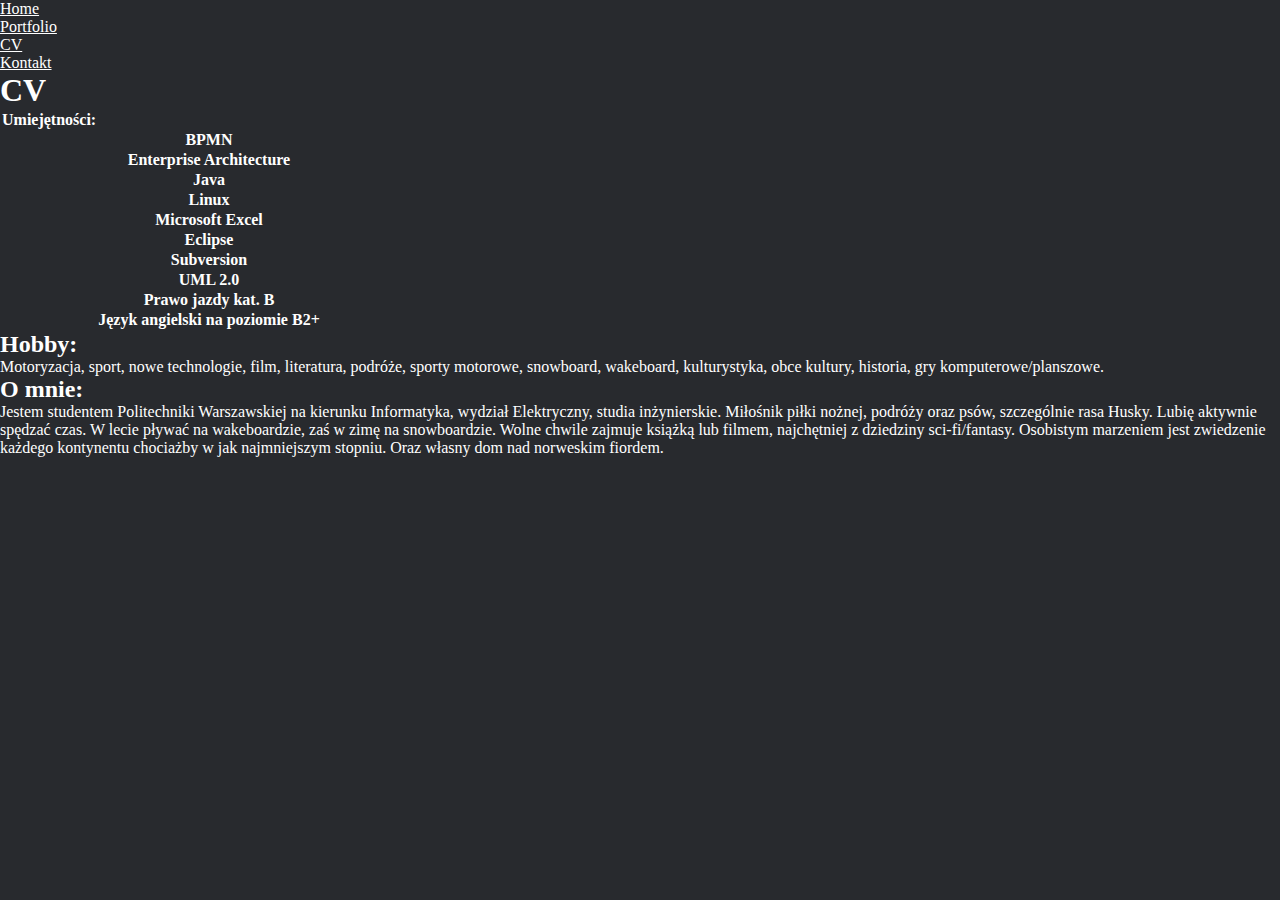
<file: cv.html>
<!DOCTYPE html>
<html>
<head lang="en">
    <meta charset="UTF-8">
    <link rel="stylesheet" href="style.css">
    <title></title>
</head>
<body>
    <div id="container">
        <div id="content">
            <ul>
                <li><a href="index.html">Home</a></li>
                <li><a href="portfolio.html">Portfolio</a></li>
                <li><a href="cv.html">CV</a></li>
                <li><a href="kontakt.html">Kontakt</a></li>
            </ul>
            <h1>CV</h1>
            <table>
                <tr>
                    <th scope="col">Umiejętności: </th>
                    <th></th>
                </tr>
                <tr>
                    <th scope="row"></th>
                    <th>BPMN</th>
                </tr>
                <tr>
                    <th scope="row"></th>
                    <th>Enterprise Architecture</th>
                </tr>
                <tr>
                    <th scope="row"></th>
                    <th>Java</th>
                </tr>
                <tr>
                    <th scope="row"></th>
                    <th>Linux</th>
                </tr>
                <tr>
                    <th scope="row"></th>
                    <th>Microsoft Excel</th>
                </tr>
                <tr>
                    <th scope="row"></th>
                    <th>Eclipse</th>
                </tr>
                <tr>
                    <th scope="row"></th>
                    <th>Subversion</th>
                </tr>
                <tr>
                    <th scope="row"></th>
                    <th>UML 2.0</th>
                </tr>
                <tr>
                    <th scope="row"></th>
                    <th>Prawo jazdy kat. B</th>
                </tr>
                <tr>
                    <th scope="row"></th>
                    <th>Język angielski na poziomie B2+</th>
                </tr>
            </table>
            <h2>Hobby:</h2>
            <p>Motoryzacja, sport, nowe technologie, film, literatura, podróże, sporty motorowe, snowboard, wakeboard,
                kulturystyka, obce kultury, historia, gry komputerowe/planszowe.</p>
            <h2>O mnie:</h2>
            <p>Jestem studentem Politechniki Warszawskiej na kierunku Informatyka, wydział Elektryczny, studia inżynierskie.
                Miłośnik piłki nożnej, podróży oraz psów, szczególnie rasa Husky. Lubię aktywnie spędzać czas. W lecie pływać na
                wakeboardzie, zaś w zimę na snowboardzie. Wolne chwile zajmuje książką lub filmem, najchętniej z dziedziny sci-fi/fantasy.
                Osobistym marzeniem jest zwiedzenie każdego kontynentu chociażby w jak najmniejszym stopniu. Oraz własny dom nad norweskim fiordem.</p>
        </div>
    </div>
</body>
</html>
</file>
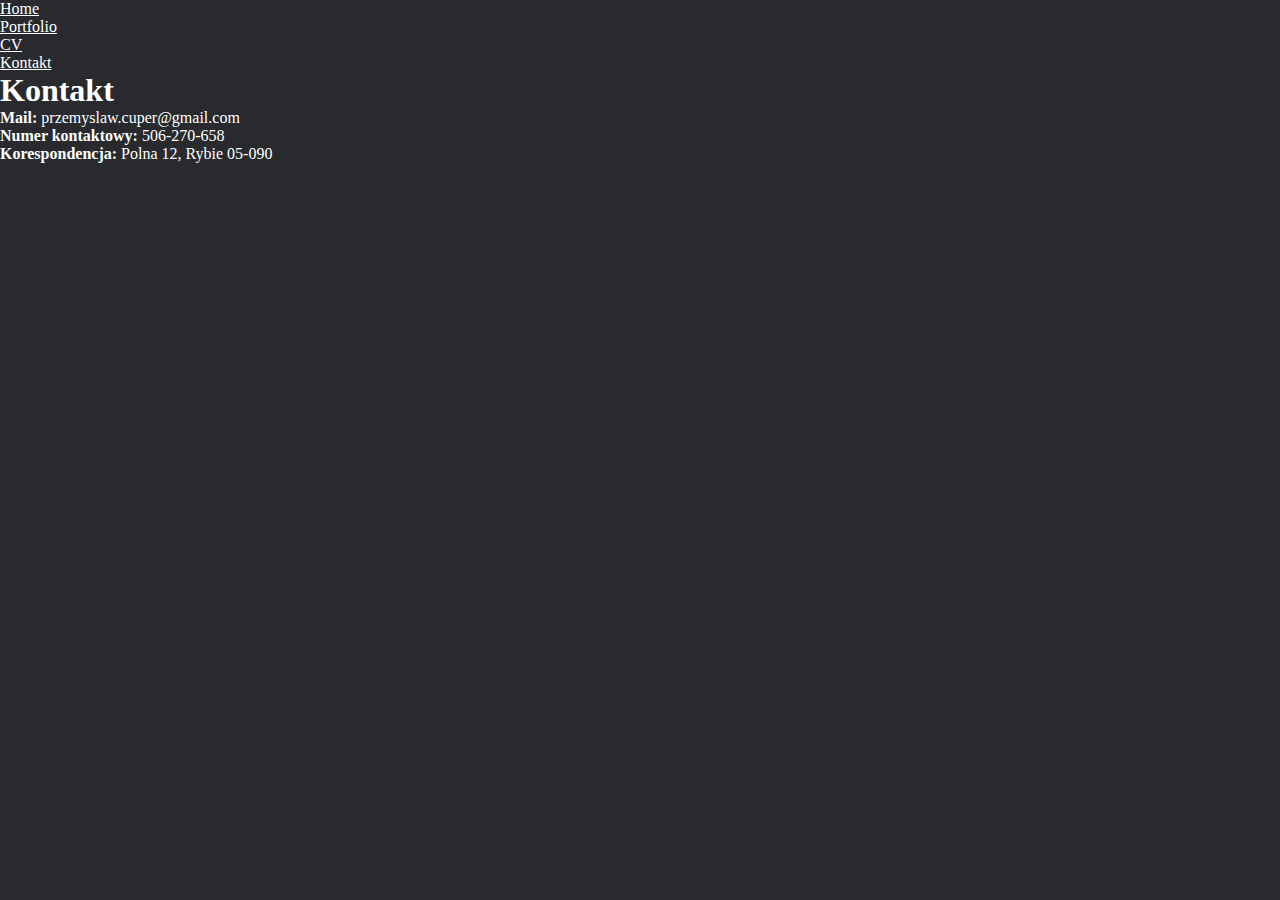
<file: kontakt.html>
<!DOCTYPE html>
<html>
<head lang="en">
    <meta charset="UTF-8">
    <link rel="stylesheet" href="style.css">
    <title></title>
</head>
<body>
    <div id="container">
        <div id="content">
            <ul>
                <li><a href="index.html">Home</a></li>
                <li><a href="portfolio.html">Portfolio</a></li>
                <li><a href="cv.html">CV</a></li>
                <li><a href="kontakt.html">Kontakt</a></li>
            </ul>
            <h1>Kontakt</h1>
            <p><strong>Mail:</strong> przemyslaw.cuper@gmail.com </p>
            <p><strong>Numer kontaktowy:</strong> 506-270-658</p>
            <p><strong>Korespondencja:</strong> Polna 12, Rybie 05-090</p>
        </div>
    </div>
</body>
</html>
</file>
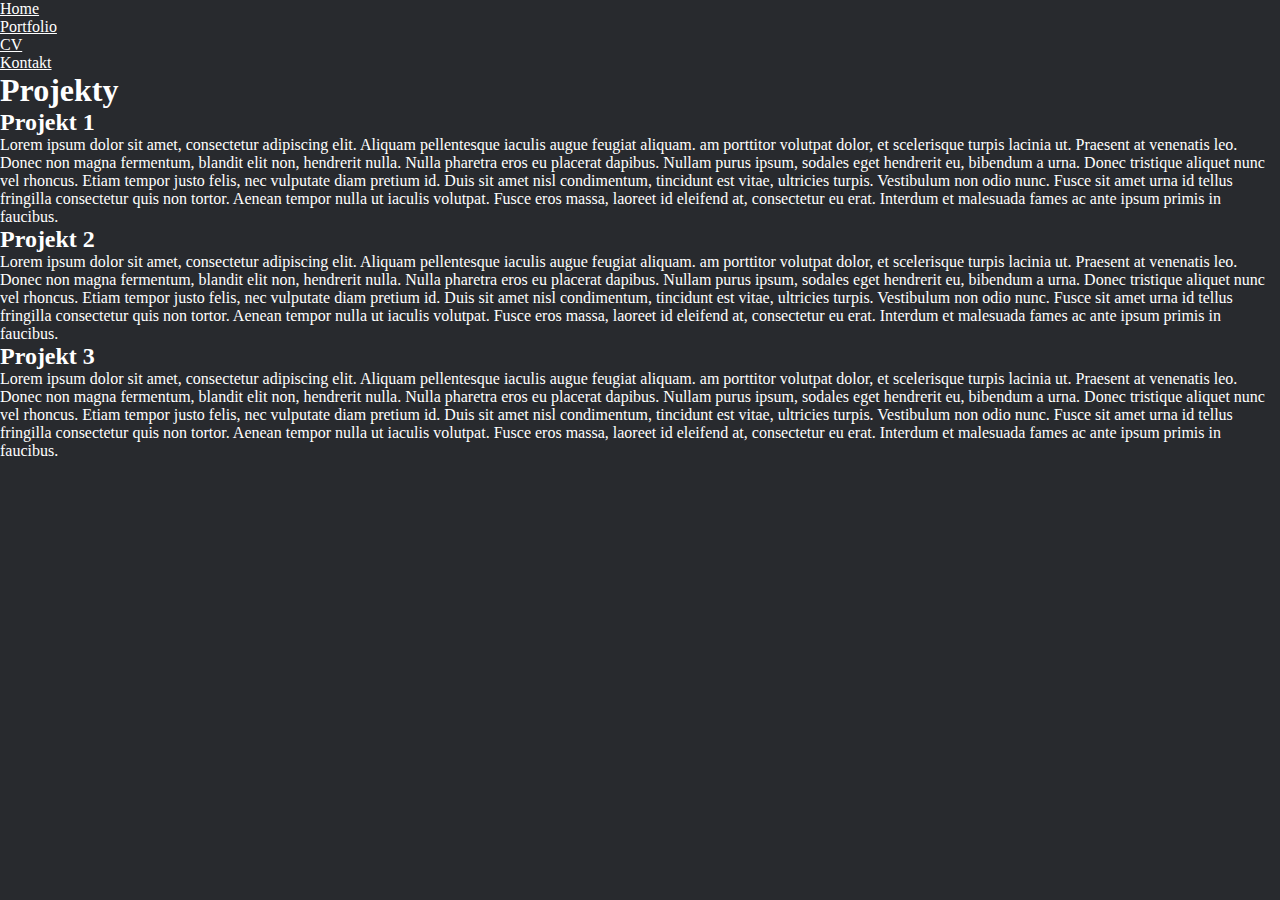
<file: portfolio.html>
<!DOCTYPE html>
<html>
<head lang="en">
    <meta charset="UTF-8">
    <link rel="stylesheet" href="style.css">
    <title></title>
</head>
<body>
    <div id ="container">
        <div id="content">
            <ul>
            <li><a href="index.html">Home</a></li>
            <li><a href="portfolio.html">Portfolio</a></li>
            <li><a href="cv.html">CV</a></li>
            <li><a href="kontakt.html">Kontakt</a></li>
        </ul>
            <h1>Projekty</h1>
            <h2>Projekt 1</h2>
            <p>Lorem ipsum dolor sit amet, consectetur adipiscing elit. Aliquam pellentesque iaculis augue feugiat aliquam.
                am porttitor volutpat dolor, et scelerisque turpis lacinia ut. Praesent at venenatis leo. Donec non magna
                fermentum, blandit elit non, hendrerit nulla. Nulla pharetra eros eu placerat dapibus. Nullam purus ipsum,
                sodales eget hendrerit eu, bibendum a urna. Donec tristique aliquet nunc vel rhoncus. Etiam tempor justo felis,
                nec vulputate diam pretium id. Duis sit amet nisl condimentum, tincidunt est vitae, ultricies turpis. Vestibulum
                non odio nunc. Fusce sit amet urna id tellus fringilla consectetur quis non tortor. Aenean tempor nulla ut iaculis
                volutpat. Fusce eros massa, laoreet id eleifend at, consectetur eu erat. Interdum et malesuada fames ac ante
                ipsum primis in faucibus.</p>
            <h2>Projekt 2</h2>
            <p>Lorem ipsum dolor sit amet, consectetur adipiscing elit. Aliquam pellentesque iaculis augue feugiat aliquam.
                am porttitor volutpat dolor, et scelerisque turpis lacinia ut. Praesent at venenatis leo. Donec non magna
                fermentum, blandit elit non, hendrerit nulla. Nulla pharetra eros eu placerat dapibus. Nullam purus ipsum,
                sodales eget hendrerit eu, bibendum a urna. Donec tristique aliquet nunc vel rhoncus. Etiam tempor justo felis,
                nec vulputate diam pretium id. Duis sit amet nisl condimentum, tincidunt est vitae, ultricies turpis. Vestibulum
                non odio nunc. Fusce sit amet urna id tellus fringilla consectetur quis non tortor. Aenean tempor nulla ut iaculis
                volutpat. Fusce eros massa, laoreet id eleifend at, consectetur eu erat. Interdum et malesuada fames ac ante
                ipsum primis in faucibus.</p>
            <h2>Projekt 3</h2>
            <p>Lorem ipsum dolor sit amet, consectetur adipiscing elit. Aliquam pellentesque iaculis augue feugiat aliquam.
                am porttitor volutpat dolor, et scelerisque turpis lacinia ut. Praesent at venenatis leo. Donec non magna
                fermentum, blandit elit non, hendrerit nulla. Nulla pharetra eros eu placerat dapibus. Nullam purus ipsum,
                sodales eget hendrerit eu, bibendum a urna. Donec tristique aliquet nunc vel rhoncus. Etiam tempor justo felis,
                nec vulputate diam pretium id. Duis sit amet nisl condimentum, tincidunt est vitae, ultricies turpis. Vestibulum
                non odio nunc. Fusce sit amet urna id tellus fringilla consectetur quis non tortor. Aenean tempor nulla ut iaculis
                volutpat. Fusce eros massa, laoreet id eleifend at, consectetur eu erat. Interdum et malesuada fames ac ante
                ipsum primis in faucibus.</p>
        </div>
    </div>
</body>
</html>
</file>
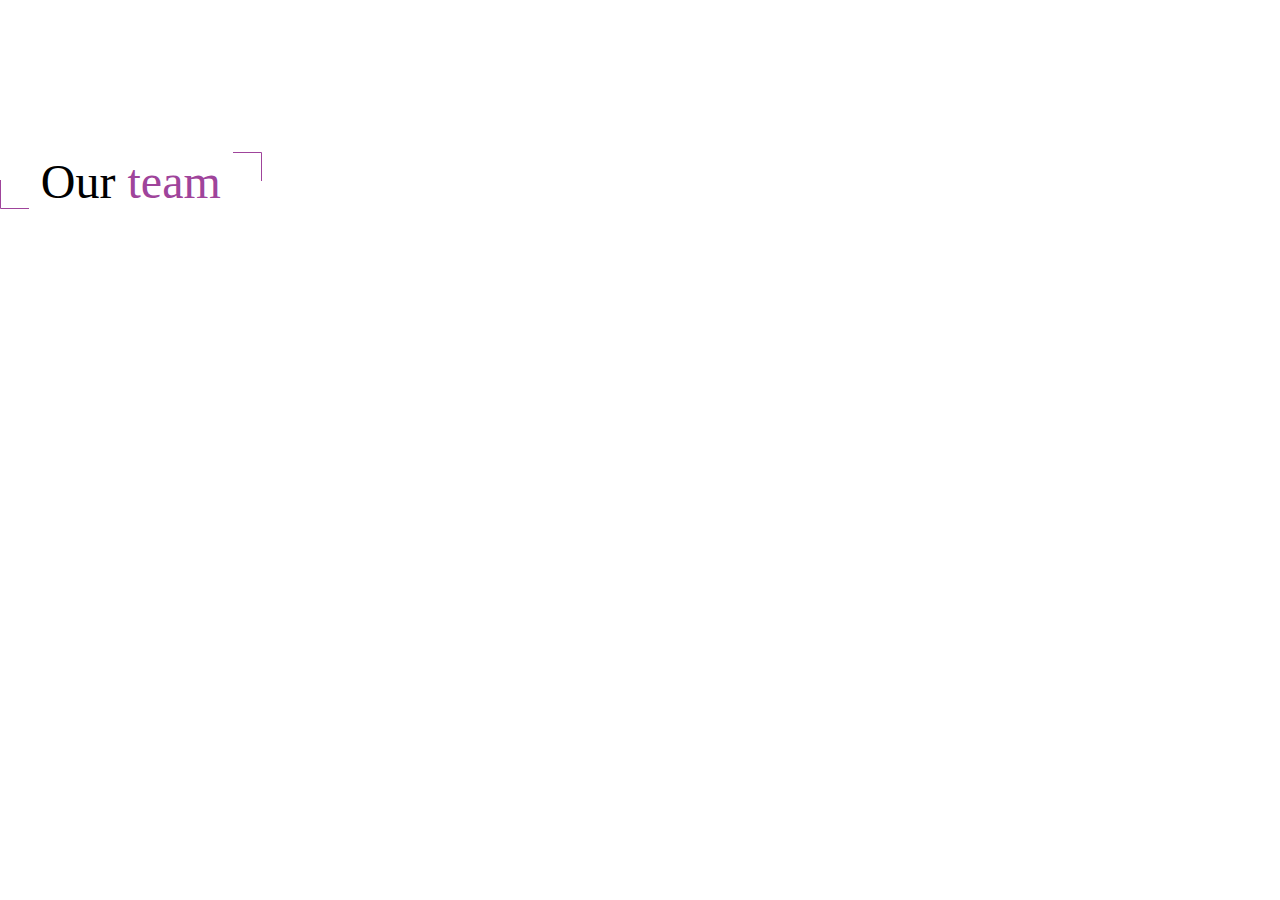
<file: bhagaskara/test.html>
<!DOCTYPE html>
<html>
<head lang="en">
    <meta charset="UTF-8">
    <title></title>
    <link rel="stylesheet" href="test.css">
    <script src="js/jquery-2.1.4.js"></script>
    <script src="test.js"></script>
</head>
<body>
<div class="name">
    <p><sub><img src="images/about/arrow-bottom.svg"></sub>
        Our <span class="purple">team</span>
        <sup><img src="images/about/arrow-top.svg"></sup></p>
</div>
</body>
</html>
</file>
<file: style.css>
* {
  margin: 0;
  padding: 0;
  color: white; }

body {
  background-color: #282a2e; }

nav {
  position: fixed;
  width: 100vw;
  z-index: 1;
  background-color: #282a2e; }

.nav {
  max-width: 1200px;
  margin: auto;
  padding: 30px 0;
  display: flex;
  justify-content: space-between; }
  .nav ul {
    display: flex;
    align-items: flex-end; }
    .nav ul li {
      list-style-type: none;
      padding-left: 2em; }
  .nav a {
    text-decoration: none; }
  .nav > a:first-child {
    font-size: 24px; }

header {
  height: 700px;
  background-image: url("bg1.jpg");
  background-position: center;
  background-repeat: no-repeat;
  background-size: cover;
  display: flex;
  flex-direction: column;
  justify-content: center;
  align-items: center; }
  header h1 {
    font-size: 60px;
    text-shadow: -1px 0 black, 0 1px black, 1px 0 black, 0 -1px black; }
  header p {
    margin-top: 50px;
    font-size: 20px; }

#about {
  padding: 90px 0;
  background: #453a34; }
  #about h1 {
    text-align: center;
    padding-bottom: 30px;
    font-size: 40px; }

.about {
  max-width: 1200px;
  margin: auto;
  display: flex;
  justify-content: space-between;
  align-items: center;
  position: relative; }

.circle {
  width: 200px;
  height: 200px;
  border-radius: 200px 200px;
  border: 2px solid gray;
  background: url("circle.jpg");
  background-repeat: no-repeat;
  background-size: cover; }

.introduction, .education {
  max-width: 450px; }

#cv {
  padding: 90px 0; }
  #cv h1 {
    text-align: center;
    padding-bottom: 30px;
    font-size: 40px; }

.cv {
  max-width: 1200px;
  margin: auto;
  display: flex;
  flex-direction: column;
  justify-content: space-between;
  align-items: center;
  position: relative; }
  .cv h3 {
    text-align: center;
    padding-bottom: 20px; }
  .cv p {
    display: inline-block;
    padding-right: 20px;
    vertical-align: text-top; }
  .cv ul {
    display: inline-block;
    padding-right: 20px;
    list-style-type: none; }

.knowledge {
  min-width: 1200px;
  display: flex;
  justify-content: space-around;
  margin-top: 50px; }

#portfolio {
  padding: 90px 0;
  background: #453a34; }
  #portfolio h1 {
    text-align: center;
    padding-bottom: 30px;
    font-size: 40px; }

.portfolio {
  width: 1200px;
  margin: auto;
  display: flex;
  justify-content: space-around;
  text-align: center; }
  .portfolio img {
    border: 2px solid gray;
    border-radius: 20px;
    width: 500px;
    height: auto; }
  .portfolio a {
    margin-top: 40px;
    display: block; }

#contact {
  text-align: center;
  padding: 90px 0; }

.contact {
  width: 1200px;
  margin: auto;
  text-align: left;
  padding-top: 40px; }
  .contact input {
    border: 1px solid #2ab9a7;
    height: 40px;
    width: 400px;
    margin-bottom: 20px;
    display: block; }
  .contact textarea {
    border: 1px solid #2ab9a7;
    height: 100px;
    width: 400px;
    resize: none; }
  .contact button {
    display: block;
    background-color: #6b2e68;
    border: 2px solid #6b2e68;
    font-size: 30px;
    border-radius: 4px;
    padding: 5px 20px;
    margin-top: 20px; }
  .contact p {
    font-size: 20px;
    margin-top: 20px; }

footer {
  width: 1200px;
  margin: auto;
  padding-bottom: 20px; }

/*# sourceMappingURL=style.css.map */
</file>
<file: bhagaskara/css/style.css>
* {
  margin: 0;
  padding: 0; }

.purple {
  color: #9f449b; }

header {
  background-image: url("../images/header/bgHeader.png");
  background-repeat: no-repeat;
  background-attachment: fixed;
  margin: auto;
  padding: 0 2% 0 2%;
  overflow-x: hidden;
  background-size: initial;
  background-position: top;
  padding-bottom: 6.3em;
  display: -webkit-flex;
  display: flex;
  flex-direction: column;
  align-items: center;
  justify-content: center; }

.headerText {
  max-width: 1200px;
  display: flex;
  flex-direction: column;
  align-items: center;
  color: white;
  text-align: center; }
  .headerText p:first-child {
    margin-top: 0.7em;
    font-size: 6em;
    display: inline-block; }
  .headerText p:nth-child(2) {
    margin-top: 1.7em;
    font-size: 3em; }
  .headerText p:last-child {
    margin-top: 0.7em;
    font-size: 1.4em; }

.headerButtons {
  display: flex;
  flex-direction: column;
  align-items: center;
  margin-top: 5%; }
  .headerButtons .topColumn {
    display: -webkit-flex;
    display: flex;
    flex-direction: row;
    position: relative;
    align-items: center; }
    .headerButtons .topColumn img {
      padding-top: 20%; }
    .headerButtons .topColumn a {
      background-image: url("../images/header/Shape2.svg");
      background-repeat: no-repeat;
      width: 175px;
      height: 189px;
      background-size: contain;
      display: flex;
      flex-direction: column;
      align-items: center;
      justify-content: space-between;
      text-decoration: none; }
      .headerButtons .topColumn a p {
        padding-top: 10%;
        padding-bottom: 25%;
        color: white;
        font-size: 1.3em; }
    .headerButtons .topColumn a:hover {
      background-image: url("../images/header/Shape2purple.svg"); }
  .headerButtons .middleColumn {
    display: flex;
    justify-content: space-between;
    position: relative;
    width: 1200px; }
    @media screen and (max-width: 1199px) {
      .headerButtons .middleColumn {
        width: 1100px; } }
    @media screen and (max-width: 1100px) {
      .headerButtons .middleColumn {
        align-items: center;
        justify-content: center; } }
    .headerButtons .middleColumn .leftRow, .headerButtons .middleColumn .rightRow {
      display: -webkit-flex;
      display: flex;
      flex-direction: row;
      position: relative;
      width: 29%; }
      .headerButtons .middleColumn .leftRow img, .headerButtons .middleColumn .rightRow img {
        padding-top: 20%; }
      .headerButtons .middleColumn .leftRow a, .headerButtons .middleColumn .rightRow a {
        background-image: url("../images/header/Shape2.svg");
        background-repeat: no-repeat;
        width: 175px;
        height: 189px;
        background-size: contain;
        display: flex;
        flex-direction: column;
        align-items: center;
        justify-content: space-between;
        text-decoration: none; }
        .headerButtons .middleColumn .leftRow a p, .headerButtons .middleColumn .rightRow a p {
          padding-top: 10%;
          padding-bottom: 25%;
          color: white;
          font-size: 1.3em; }
      .headerButtons .middleColumn .leftRow a:hover, .headerButtons .middleColumn .rightRow a:hover {
        background-image: url("../images/header/Shape2purple.svg"); }
  .headerButtons .botColumn {
    display: -webkit-flex;
    display: flex;
    position: relative;
    align-items: center; }
    .headerButtons .botColumn a {
      background-image: url("../images/header/Shape2copy.svg");
      background-repeat: no-repeat;
      width: 94px;
      height: 101px;
      background-size: contain;
      display: flex;
      flex-direction: column;
      align-items: center;
      text-decoration: none;
      justify-content: center; }
    .headerButtons .botColumn a:hover {
      background-image: url("../images/header/Shape2copypurple.svg"); }

nav {
  padding: 2.3em 0 2em 0;
  background: white;
  display: flex;
  justify-content: space-between; }
  nav p {
    font-size: 2em; }
    @media screen and (max-width: 800px) {
      nav p {
        font-size: 1.5em; } }
  nav a {
    color: black;
    text-decoration: none; }
    @media screen and (max-width: 800px) {
      nav a {
        font-size: 0.8em; } }

.navi {
  width: 1200px;
  margin: auto;
  padding-top: 1em;
  display: flex;
  justify-content: space-between; }
  @media screen and (max-width: 800px) {
    .navi {
      padding-top: 0.45em; } }
  .navi ul {
    display: flex; }
    .navi ul li {
      list-style-type: none;
      padding-left: 1.5em; }

.feature {
  background-color: #eeeeee;
  padding: 10em 0 10em 0;
  display: flex;
  flex-direction: column; }
  .feature .container {
    max-width: 1200px;
    margin: auto;
    display: -webkit-flex;
    display: flex;
    justify-content: space-between;
    text-align: center; }
  .feature .column-1 {
    max-width: 22.5%;
    display: flex;
    flex-direction: column;
    align-items: center;
    align-content: space-between; }
    .feature .column-1 a {
      background-image: url("../images/feature/Shape2copy3.svg");
      width: 180px;
      height: 194px;
      background-repeat: no-repeat;
      background-size: contain;
      display: flex;
      flex-direction: column;
      align-items: center;
      justify-content: center;
      text-decoration: none; }
      @media screen and (max-width: 750px) {
        .feature .column-1 a {
          width: 130px;
          height: 141px; } }
    .feature .column-1 p:first-of-type {
      font-size: 2em;
      padding-top: 1em; }
    .feature .column-1 p:last-of-type {
      font-size: 1em;
      padding-top: 1em; }
  .feature .column-2 {
    max-width: 22.5%;
    display: flex;
    flex-direction: column;
    align-items: center;
    align-content: space-between; }
    .feature .column-2 a {
      background-image: url("../images/feature/Shape2copy3.svg");
      width: 180px;
      height: 194px;
      background-repeat: no-repeat;
      background-size: contain;
      display: flex;
      flex-direction: column;
      align-items: center;
      justify-content: center;
      text-decoration: none; }
      @media screen and (max-width: 750px) {
        .feature .column-2 a {
          width: 130px;
          height: 141px; } }
    .feature .column-2 p:first-of-type {
      font-size: 2em;
      padding-top: 1em; }
    .feature .column-2 p:last-of-type {
      font-size: 1em;
      padding-top: 1em; }
  .feature .column-3 {
    max-width: 22.5%;
    display: flex;
    flex-direction: column;
    align-items: center;
    align-content: space-between; }
    .feature .column-3 a {
      background-image: url("../images/feature/Shape2copy3.svg");
      width: 180px;
      height: 194px;
      background-repeat: no-repeat;
      background-size: contain;
      display: flex;
      flex-direction: column;
      align-items: center;
      justify-content: center;
      text-decoration: none; }
      @media screen and (max-width: 750px) {
        .feature .column-3 a {
          width: 130px;
          height: 141px; } }
    .feature .column-3 p:first-of-type {
      font-size: 2em;
      padding-top: 1em; }
    .feature .column-3 p:last-of-type {
      font-size: 1em;
      padding-top: 1em; }
  .feature .column-4 {
    max-width: 22.5%;
    display: flex;
    flex-direction: column;
    align-items: center;
    align-content: space-between; }
    .feature .column-4 a {
      background-image: url("../images/feature/Shape2copy3.svg");
      width: 180px;
      height: 194px;
      background-repeat: no-repeat;
      background-size: contain;
      display: flex;
      flex-direction: column;
      align-items: center;
      justify-content: center;
      text-decoration: none; }
      @media screen and (max-width: 750px) {
        .feature .column-4 a {
          width: 130px;
          height: 141px; } }
    .feature .column-4 p:first-of-type {
      font-size: 2em;
      padding-top: 1em; }
    .feature .column-4 p:last-of-type {
      font-size: 1em;
      padding-top: 1em; }
  .feature a:hover {
    background-image: url("../images/feature/Shape2copy3purple.svg"); }
  .feature .column-1 a:hover > img {
    content: url("../images/feature/heartpurple.svg"); }
  .feature .column-2 a:hover > img {
    content: url("../images/feature/diamondpurple.svg"); }
  .feature .column-3 a:hover > img {
    content: url("../images/feature/cuppurple.svg"); }
  .feature .column-4 a:hover > img {
    content: url("../images/feature/phonepurple.svg"); }

.about {
  max-width: 1200px;
  margin: auto;
  padding-bottom: 13em;
  display: -webkit-flex;
  display: flex;
  justify-content: center;
  text-align: center;
  flex-direction: column; }
  .about .name p {
    padding-top: 3em;
    font-size: 3em; }
  .about .container {
    padding-top: 10em;
    display: -webkit-flex;
    display: flex;
    flex-direction: row; }
    @media screen and (max-width: 900px) {
      .about .container {
        flex-direction: column;
        justify-content: center;
        align-items: center; } }
    .about .container .column-1 {
      width: 60%; }
      @media screen and (max-width: 900px) {
        .about .container .column-1 {
          width: 90%;
          margin: auto; } }
      .about .container .column-1 img {
        width: 100%;
        height: auto; }
    .about .container .column-2 {
      width: 40%;
      display: -webkit-flex;
      display: flex;
      flex-direction: column;
      text-align: left; }
      @media screen and (max-width: 900px) {
        .about .container .column-2 {
          width: 90%;
          margin: auto; } }
      .about .container .column-2 p {
        padding-top: 1em;
        flex: 5;
        font-size: 1.1em;
        line-height: 2em; }
      .about .container .column-2 a {
        flex: 1;
        text-align: center;
        display: inline-block;
        text-decoration: none;
        color: white;
        font-size: 1.2em;
        background-color: #9f449b;
        border-radius: 0.3em;
        padding-top: 1.5em;
        width: 13em;
        box-shadow: 0 0.2em 0 #6b2e68; }

.bgRow, .service {
  background-image: url("../images/quote/base.png");
  background-position: center;
  background-attachment: fixed;
  background-repeat: no-repeat;
  justify-content: center;
  flex-direction: column;
  padding-bottom: 20em; }
  .bgRow img, .service img {
    padding-top: 14em;
    height: 175px;
    width: auto;
    display: block;
    margin-left: auto;
    margin-right: auto; }
  .bgRow p, .service p {
    text-align: center;
    color: white;
    font-size: 3em;
    padding-top: 1em; }

.ourTeam {
  max-width: 1200px;
  margin: auto;
  padding-bottom: 2em;
  display: -webkit-flex;
  display: flex;
  justify-content: center;
  text-align: center;
  flex-direction: column; }
  .ourTeam .name p {
    padding-top: 3em;
    font-size: 3em; }
  .ourTeam .listArrows {
    display: flex;
    flex-direction: row;
    justify-content: center;
    padding: 10% 0 10% 0; }
    .ourTeam .listArrows .left, .ourTeam .listArrows .right {
      background-image: url("../images/team/Shape8.svg");
      width: 68.844px;
      height: 74.34px;
      background-repeat: no-repeat;
      background-size: contain;
      background-position: center;
      display: flex;
      align-items: center;
      justify-content: center;
      padding: 0 0.5% 0 0.5%; }
  .ourTeam ul {
    display: -webkit-flex;
    display: flex;
    justify-content: space-around; }
  .ourTeam ul li {
    width: 20%;
    display: flex;
    flex-direction: column;
    align-items: center;
    list-style-type: none; }
    .ourTeam ul li p.name {
      font-size: 1.2em;
      font-weight: bold;
      padding-top: 3em;
      padding-bottom: 1em; }
  .ourTeam .circle {
    background-color: #bdbdbd;
    height: 10em;
    width: 10em;
    border-radius: 10em; }
  .ourTeam .smallCircle {
    height: 2em;
    width: 2em;
    border-radius: 5em;
    border: 1px solid #bdbdbd;
    display: inline-block;
    margin-top: 2em;
    line-height: 2em;
    margin-right: 1em; }
    .ourTeam .smallCircle a {
      text-decoration: none;
      color: black; }

.skills {
  max-width: 1200px;
  margin: auto;
  padding-bottom: 13em;
  display: -webkit-flex;
  display: flex;
  justify-content: center;
  text-align: center;
  flex-direction: column; }
  .skills .name p {
    padding-top: 3em;
    font-size: 3em; }
  .skills .container {
    padding-top: 10em;
    display: -webkit-flex;
    display: flex;
    flex-direction: row; }
  .skills ul li {
    display: none; }
  .skills .col {
    flex: 1; }
    .skills .col p:first-child {
      display: inline-block;
      float: left;
      font-weight: bold; }
    .skills .col p:last-child {
      display: inline-block;
      text-align: right; }
  .skills .container {
    padding-left: 5em;
    padding-right: 5em; }
    .skills .container .col:first-child {
      margin-right: 2em; }
    .skills .container .col:last-child {
      margin-left: 2em; }
  .skills .bars {
    display: block;
    padding-top: 2em; }
  .skills .bar-11 {
    display: inline-block;
    width: 90%;
    height: 1em;
    background-color: #9f449b;
    margin: 0;
    padding: 0; }
  .skills .bar-12 {
    display: inline-block;
    height: 1em;
    width: 10%;
    background-color: #e2e2e2;
    margin: 0;
    padding: 0; }
  .skills .bar-21 {
    display: inline-block;
    width: 70%;
    height: 1em;
    background-color: #9f449b;
    margin: 0;
    padding: 0; }
  .skills .bar-22 {
    display: inline-block;
    height: 1em;
    width: 30%;
    background-color: #e2e2e2;
    margin: 0;
    padding: 0; }
  .skills .bar-31 {
    display: inline-block;
    width: 75%;
    height: 1em;
    background-color: #9f449b;
    margin: 0;
    padding: 0; }
  .skills .bar-32 {
    display: inline-block;
    height: 1em;
    width: 25%;
    background-color: #e2e2e2;
    margin: 0;
    padding: 0; }
  .skills .bar-41 {
    display: inline-block;
    width: 85%;
    height: 1em;
    background-color: #9f449b;
    margin: 0;
    padding: 0; }
  .skills .bar-42 {
    display: inline-block;
    height: 1em;
    width: 15%;
    background-color: #e2e2e2;
    margin: 0;
    padding: 0; }

.testimonials {
  background-color: #eeeeee;
  display: -webkit-flex;
  display: flex;
  flex-direction: column;
  padding-top: 5em;
  padding-bottom: 5em; }
  .testimonials .percentages {
    display: -webkit-flex;
    display: flex;
    justify-content: space-around; }
    .testimonials .percentages .perc-1, .testimonials .percentages .perc-2, .testimonials .percentages .perc-3, .testimonials .percentages .perc-4 {
      flex: 1;
      text-align: center; }
      .testimonials .percentages .perc-1 p:first-child, .testimonials .percentages .perc-2 p:first-child, .testimonials .percentages .perc-3 p:first-child, .testimonials .percentages .perc-4 p:first-child {
        font-size: 4em; }
      .testimonials .percentages .perc-1 p:last-child, .testimonials .percentages .perc-2 p:last-child, .testimonials .percentages .perc-3 p:last-child, .testimonials .percentages .perc-4 p:last-child {
        color: gray; }
  .testimonials .images {
    text-align: center;
    padding-top: 7em; }
    .testimonials .images .circle {
      background-color: #bdbdbd;
      height: 8em;
      width: 8em;
      border-radius: 8em;
      margin-left: auto;
      margin-right: auto; }
    .testimonials .images p {
      padding-top: 1em;
      color: gray; }
    .testimonials .images li {
      display: none; }
    .testimonials .images ul li p:first-of-type {
      font-size: 3em; }
    .testimonials .images ul li p:last-of-type {
      font-weight: bold;
      padding-top: 2em; }
  .testimonials .slider {
    text-align: center;
    padding-top: 5em; }
    .testimonials .slider ul li {
      display: inline-block; }
    .testimonials .slider .circle {
      height: 0.5em;
      width: 0.5em;
      border-radius: 0.5em;
      margin-left: auto;
      margin-right: auto;
      border: 1px solid gray; }

.fulfill {
  background: black;
  border-radius: 0.5em; }

.portfolio {
  max-width: 1200px;
  margin: auto;
  padding-bottom: 3em;
  display: -webkit-flex;
  display: flex;
  justify-content: center;
  text-align: center;
  flex-direction: column; }
  .portfolio .name p {
    padding-top: 3em;
    font-size: 3em; }
  .portfolio .images {
    display: flex;
    justify-content: space-between;
    flex-wrap: wrap; }
    @media screen and (max-width: 736px) {
      .portfolio .images {
        flex-direction: column;
        align-items: center; } }
  .portfolio .picture {
    display: flex;
    justify-content: space-between;
    flex-wrap: wrap; }
    .portfolio .picture figure {
      position: relative; }
      .portfolio .picture figure img:nth-child(2) {
        position: absolute;
        top: 0;
        left: 0;
        opacity: 0; }
      .portfolio .picture figure img:nth-child(3) {
        position: absolute;
        top: 6.5em;
        left: 6.5em;
        opacity: 0; }
      .portfolio .picture figure:hover img:nth-child(2) {
        opacity: 1; }
      .portfolio .picture figure:hover img:nth-child(3) {
        opacity: 1; }
    .portfolio .picture.hidden {
      display: none; }

.select {
  padding-top: 3em;
  padding-bottom: 3em; }
  .select ul li {
    display: inline-block;
    margin-left: 1em;
    margin-right: 1em; }
    .select ul li a {
      text-decoration: none;
      color: black;
      border: 1px solid black;
      padding: 0.2em 0.5em;
      border-radius: 0.2em; }
    .select ul li a:hover {
      color: white;
      background-color: #9f449b;
      border-color: #9f449b; }

.more button {
  flex: 1;
  text-align: center;
  display: inline-block;
  text-decoration: none;
  color: white;
  font-size: 1.2em;
  background-color: #9f449b;
  border-radius: 0.3em;
  padding-top: 1.5em;
  padding-bottom: 1.5em;
  width: 13em;
  box-shadow: 0 0.2em 0 #6b2e68; }

.contact {
  max-width: 1200px;
  margin: auto;
  padding-bottom: 13em;
  display: -webkit-flex;
  display: flex;
  justify-content: center;
  text-align: center;
  flex-direction: column; }
  .contact .name p {
    padding-top: 3em;
    font-size: 3em; }
  .contact .container {
    padding-top: 10em;
    display: -webkit-flex;
    display: flex;
    justify-content: space-between; }
    .contact .container .data {
      flex: 1; }
      .contact .container .data a {
        text-align: center;
        display: inline-block;
        float: left;
        text-decoration: none;
        color: white;
        font-size: 1.2em;
        background-color: #9f449b;
        border-radius: 0.3em;
        padding-top: 1.5em;
        padding-bottom: 1.5em;
        width: 13em;
        box-shadow: 0 0.2em 0 #6b2e68; }
    .contact .container input, .contact .container textarea {
      display: block;
      border: 1px solid  black;
      margin-bottom: 1.5em;
      height: 3em;
      width: 90%;
      font-size: 2em;
      padding-left: 1em; }
    .contact .container textarea {
      height: 10em;
      padding-top: 0.5em; }
    .contact .container .info {
      text-align: left;
      padding-left: 4em;
      flex: 1; }
      .contact .container .info p {
        padding-bottom: 1.5em;
        line-height: 1.3em; }
      .contact .container .info p:first-of-type {
        font-size: 1.5em; }
      .contact .container .info p:nth-child(n + 2) {
        font-weight: bold;
        font-size: 2em; }
      .contact .container .info .smallCircle {
        height: 2em;
        width: 2em;
        border-radius: 5em;
        border: 1px solid #bdbdbd;
        display: inline-block;
        line-height: 2em;
        margin-right: 1em;
        font-size: 3em;
        text-align: center; }
        .contact .container .info .smallCircle a {
          text-decoration: none;
          color: black; }

footer {
  text-align: center;
  font-size: 3em;
  padding-bottom: 3em; }

.sticky {
  position: fixed;
  z-index: 10;
  width: 100%;
  margin: auto;
  top: 0; }

.active {
  color: #9f449b; }

.row.hiddenRow {
  display: none; }

#lightbox {
  position: fixed;
  top: 0;
  left: 0;
  width: 100%;
  height: 100%;
  background: rgba(0, 0, 0, 0.8);
  text-align: center;
  z-index: 99; }

.x {
  color: white;
  font-size: 30px;
  position: absolute;
  top: 0.2em;
  right: 0.5em; }

/*# sourceMappingURL=style.css.map */
</file>
<file: chairs/css/style.css>
body, div, h1, h2, h3, h4, h5, h6, p, ul, ol, li, dl, dt, dd, img, form, fieldset, input, textarea, blockquote {
    margin: 0; padding: 0; border: 0;
    font-family: 'raleway';
}
span{
    color: rgb(42, 185, 167);
}
.container{
    margin: auto;
}
nav{
    height: 40px;
    background: #000;
    color: #fff;
    padding: 0 60px 0 60px;
    position: relative;
}
nav p{
    position: absolute;
    top: 10px;
    float: left;
    font-weight: bold;
}
nav ul
{
    font-size: 14px;
    margin: 0;
    padding-top: 7px;
    list-style: none;
}
nav ul li
{
    display: block;
    position: relative;
    float: right;
}
nav li ul
{
    display: block;
    position: absolute;
    margin-top: 20px;
}
nav li li
{
    float: none;
    font-size: 14px;
}
nav ul li a
{
    display: block;
    text-decoration: none;
    color: #ffffff;
    padding: 5px 15px 5px 15px;
    margin-left: 1px;
    white-space: nowrap;
    background: black;
}
.arrow_box {
    background: black;
}
.arrow_box:after, .arrow_box:before {
    bottom: 100%;
    left: 50%;
    border: solid transparent;
    content: " ";
    height: 0;
    width: 0;
    position: absolute;
    pointer-events: none;
}
.arrow_box:after {
    border-color: rgba(136, 183, 213, 0);
    border-bottom-color: black;
    border-width: 10px;
    margin-left: -10px;
}
article.top{
    height: 500px;
    background: linear-gradient(white, rgb(206, 205, 213));
}
.leftArrow{
    color: rgb(42, 185, 167);
    font-size: 80px;
    position: absolute;
    top: 200px;
    left: 50px;
}
.rightArrow{
    color: rgb(42, 185, 167);
    font-size: 80px;
    position: absolute;
    top: 200px;
    right: 50px;
}
.top_content{
    padding: 5% 0 5% 10%;
    display: inline-block;
}
.top_content li{
    list-style-type: none;
    display: none;
}
.top_text{
    padding-top: 120px;
    vertical-align: top;
    width: 470px;
    display: inline-block;
    text-align: center;
}
.top_text p:first-child{
    font-size: 40px;
    font-weight: bold;
    margin-bottom: 20px;
}
.top_text p:last-child{
    font-size: 15px;
    margin-bottom: 10px;
}
.top a{
    display: inline-block;
    color: white;
    font-size: 20px;
    margin-top: 20px;
    padding: 10px 5px;
    width: 200px;
    height: 25px;
    background: rgb(42, 185, 167);
    border-radius: 5px;
    text-decoration: none;
}
.offert{
    height: 350px;
    padding-top: 30px;
    padding-left: 60px;
}
.chair, .offert_text{
    display: inline-block;
}
.chair{
    position: relative;
    height: 250px;
    width: 350px;
    margin-right: 40px;
}
.chairHeader{
    padding: 20px 0 10px 0;
    height: 30px;
    width: inherit;
    background: rgba(255, 255, 255, 0.6);
    position: absolute;
    bottom: 20px;
}
.offert h3{
    width: 160px;
    border-bottom: 6px solid rgb(42, 185, 167);
}
.chair img{
    width: inherit;
    height: inherit;
}
.offert_text{
    width: 350px;
    display: inline-block;
    border: 1px solid #bebebe;
    vertical-align: top;
    padding: 20px 20px 20px 20px;
}
.offert_text p{
    color: #a8a8a8;
    margin-top: 20px;
}
.cennik{
    height: 600px;
    background: rgba(206, 205, 213, 0.4);
    padding: 40px 60px 0 60px;
}
.cennik h2{
    width: 300px;
    border-bottom: 6px solid rgb(42, 185, 167);
}
.cennik_content{
    position: relative;
    width: 300px;
    height: 400px;
    display: inline-block;
    margin-top: 80px;
    text-align: center;

}
.cennik_content:nth-child(n-2){
    margin-right: 70px;
}
.cennik_content:nth-child(even){
    border: 1px solid #c6c6c6;
    background: rgb(249,249, 249);
    padding-top: 30px;
}
.cennik_content:nth-child(odd){
    color: white;
    background: rgb(42, 185, 167);
    border: 1px solid rgb(42, 185, 167);
    padding-top: 30px;
}
.circle{
    position: absolute;
    top: 80px;
    left: 85px;
    width: 130px;
    height: 130px;
    background: white;
    border-radius: 70px;
    border: 1px solid rgb(191, 191, 191);
    font-size: 20px;
    font-weight: bold;
    color: rgb(191, 191, 191);
    text-align: center;
    vertical-align: middle;
}
.circle p{
    position: absolute;
    top: 40px;
    left: 20px;
}
.cennik table{
    color: rgb(152, 152, 152);
}
.cennik_table_par{
    position: absolute;
    top: 230px;
    width: inherit;
    margin-bottom: 30px;
    border-collapse: collapse;
    line-height: 30px;
}
.cennik_table_par tr:nth-child(odd){
    background: rgb(228,228,228);
}
.cennik_table_par tr:nth-child(even){
    background: rgb(241,241,241);
}
.cennik_table_upar{
    position: absolute;
    top: 230px;
    width: inherit;
    margin-bottom: 30px;
    border-collapse: collapse;
    line-height: 30px;
}
.cennik_table_upar tr:nth-child(odd){
    background: white;
}
.cennik_table_upar tr:nth-child(even){
    background: rgb(241,241,241);
}
.cennik_content .button{
    position: absolute;
    left: 100px;
    bottom: 20px;
    padding-top:7px;
    color: white;
    font-size: 15px;
    width: 100px;
    height: 25px;
    background: rgb(42, 185, 167);
    border-radius: 5px;
    text-decoration: none;
}
.cennik_content .other_button{
    position: absolute;
    left: 100px;
    bottom: 20px;
    padding-top:7px;
    color: rgb(42, 185, 167);
    font-size: 15px;
    width: 100px;
    height: 25px;
    background: white;
    border-radius: 5px;
    text-decoration: none;
}
.circle1{
    height: 50px;
    width: 50px;
    background: white;
    position: absolute;
    top: -35px;
    left: 120px;
    border-radius: 50%;
    border: 2px solid rgb(228,228,228);
}
.circle2{
    height: 25px;
    width: 25px;
    background: gray;
    position: absolute;
    top: 12px;
    left: 12px;
    border-radius: 50%;
}
.oc1{
    height: 50px;
    width: 50px;
    position: absolute;
    top: -35px;
    left: 120px;
    border-radius: 50%;
    background: rgb(42, 185, 167);
    border: 2px solid rgb(42, 185, 167);
}
.oc2{
    height: 25px;
    width: 25px;
    position: absolute;
    top: 12px;
    left: 12px;
    border-radius: 50%;
    background: white;
}
.contact{
    padding: 40px 60px 100px 60px;
}
.contact h2{
    width: 300px;
    border-bottom: 6px solid rgb(42, 185, 167);
    margin-bottom: 40px;
}
.data{
    display: inline-block;
    width: 65%;
}
.data input{
    border: 1px solid rgb(42, 185, 167);
    height: 40px;
    width: inherit;
    margin-bottom: 20px;
    display: block;
}
.data textarea{
    border: 1px solid rgb(42, 185, 167);
    height: 100px;
    width: inherit;
    resize: none;
}
.send{
    position: relative;
    display: inline-block;
    width: 34%;
    text-align: center;
    vertical-align: top;
}
.checkbox {
    position: relative;
}
.checkbox input {
    display: block;
    opacity: 0;
    height: 48px;
    position: absolute;
    width: 48px;
}
.checkbox label {
    display: block;
    padding-left: 65px;
    position: relative;
}
.checkbox label::before,
.checkbox label::after {
    border: 1px solid rgb(42, 185, 167);
    content: "";
    display: block;
    left: 0;
    height: 48px;
    position: absolute;
    width: 49px;
    top: 0;
}
.checkbox label::after {
    background: url("../images/form_ok.jpg") no-repeat center;
    border: 0;
    display: none;
}
.checkbox input:checked + label::after {
    display: block;
}
.checkbox a{
    position: absolute;
    top: 60px;
    left: 10px;
    color: white;
    font-size: 40px;
    padding: 10px 100px 30px 100px;
    width: 200px;
    height: 25px;
    background: rgb(42, 185, 167);
    border-radius: 5px;
    text-decoration: none;
}
.checkbox input{
    margin-top: 20px;
    margin-bottom: 80px;
}
footer{
    padding: 10px 60px 10px 60px;
    font-size: 15px;
    color: rgb(171, 171, 171);
}
.copyright{
    width: 65%;
    display: inline-block;
    vertical-align: bottom;
}
.social{
    width: 34%;
    display: inline-block;
    vertical-align: top;
}
.social ul{
    display: inline-block;
}
.social li{
    display: inline-block;
}
.social ul:last-child{
    float: right;
    vertical-align: bottom;
}
.social p{
    float: right;
    padding-top: 20px;
    font-weight: bolder;
}
@font-face {
    font-family: 'raleway';
    src: url('../fonts/Raleway-Regular.ttf');
    font-weight: normal;
    font-style: normal;
}
</file>
<file: bhagaskara/test.css>
* {
  margin: 0;
  padding: 0; }

.purple {
  color: #9f449b; }

.name p {
  padding-top: 3em;
  font-size: 3em;
  display: inline-block; }

/*# sourceMappingURL=test.css.map */
</file>
